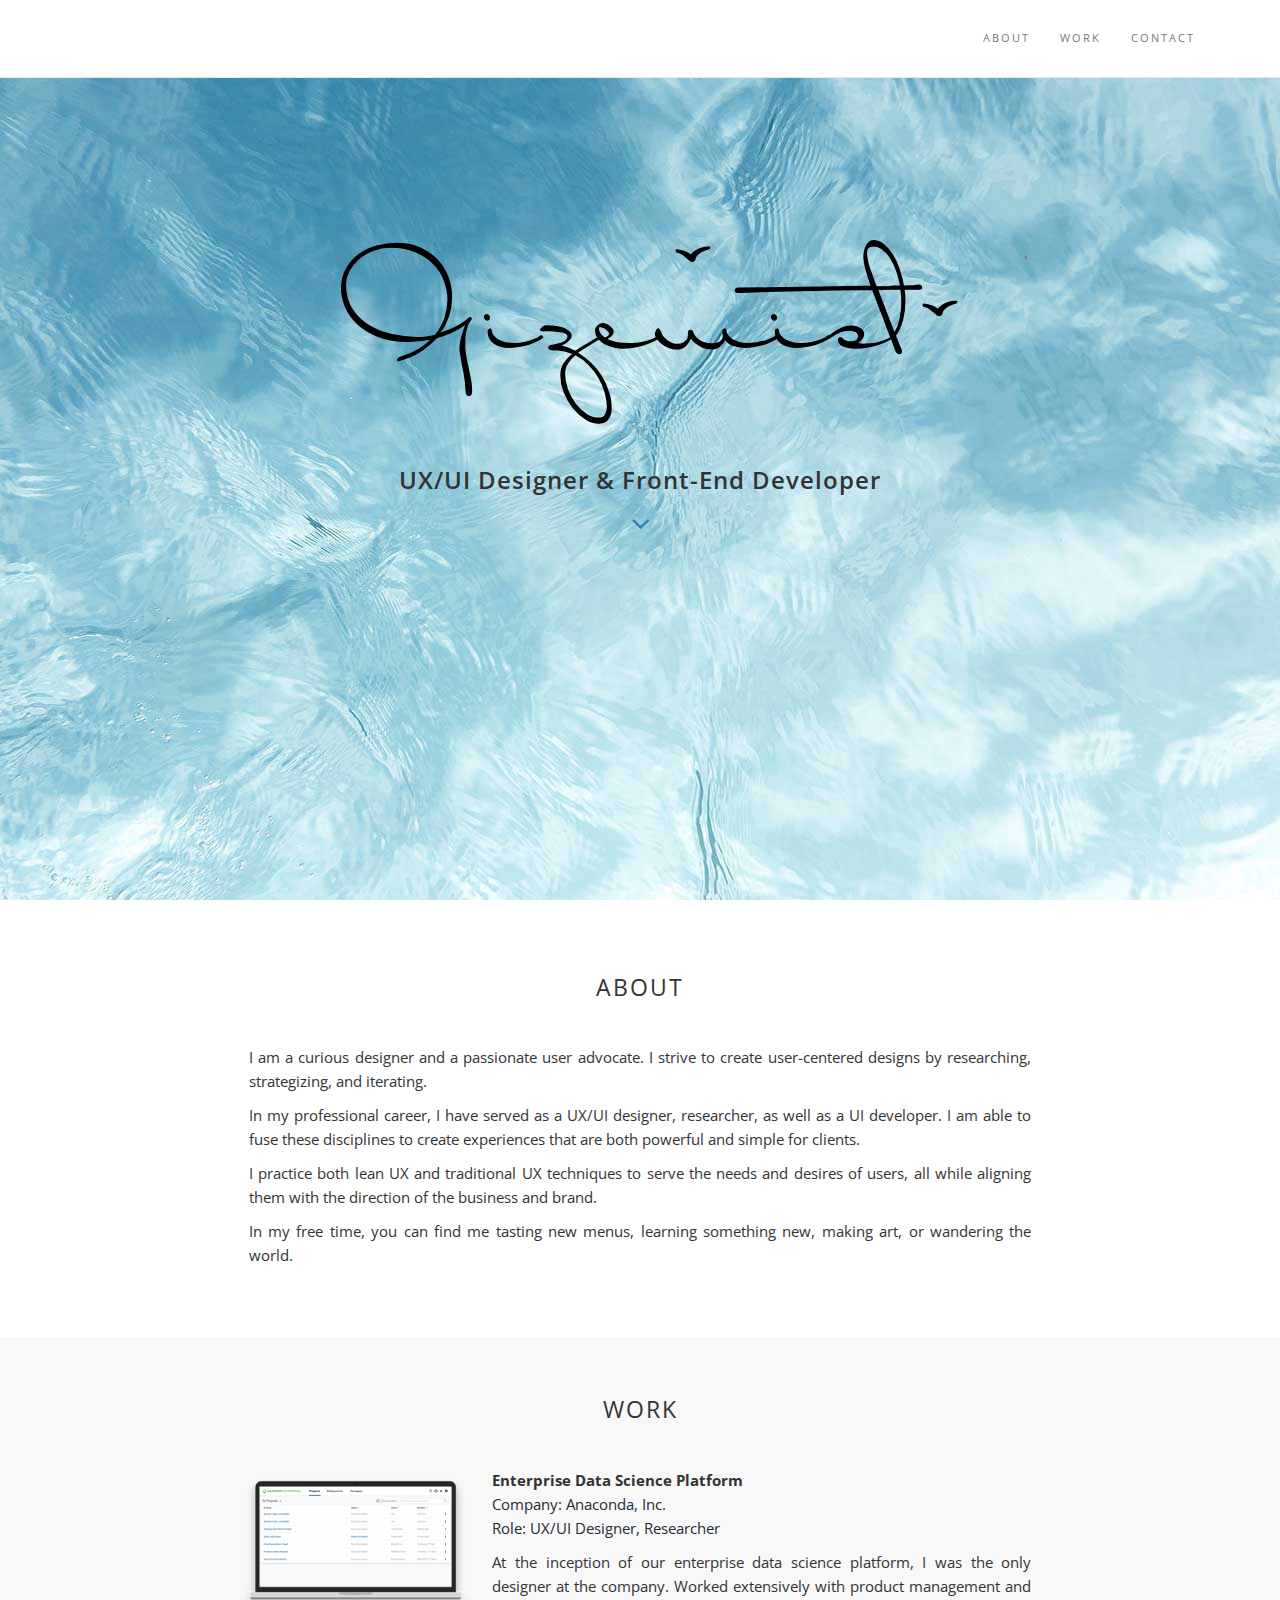
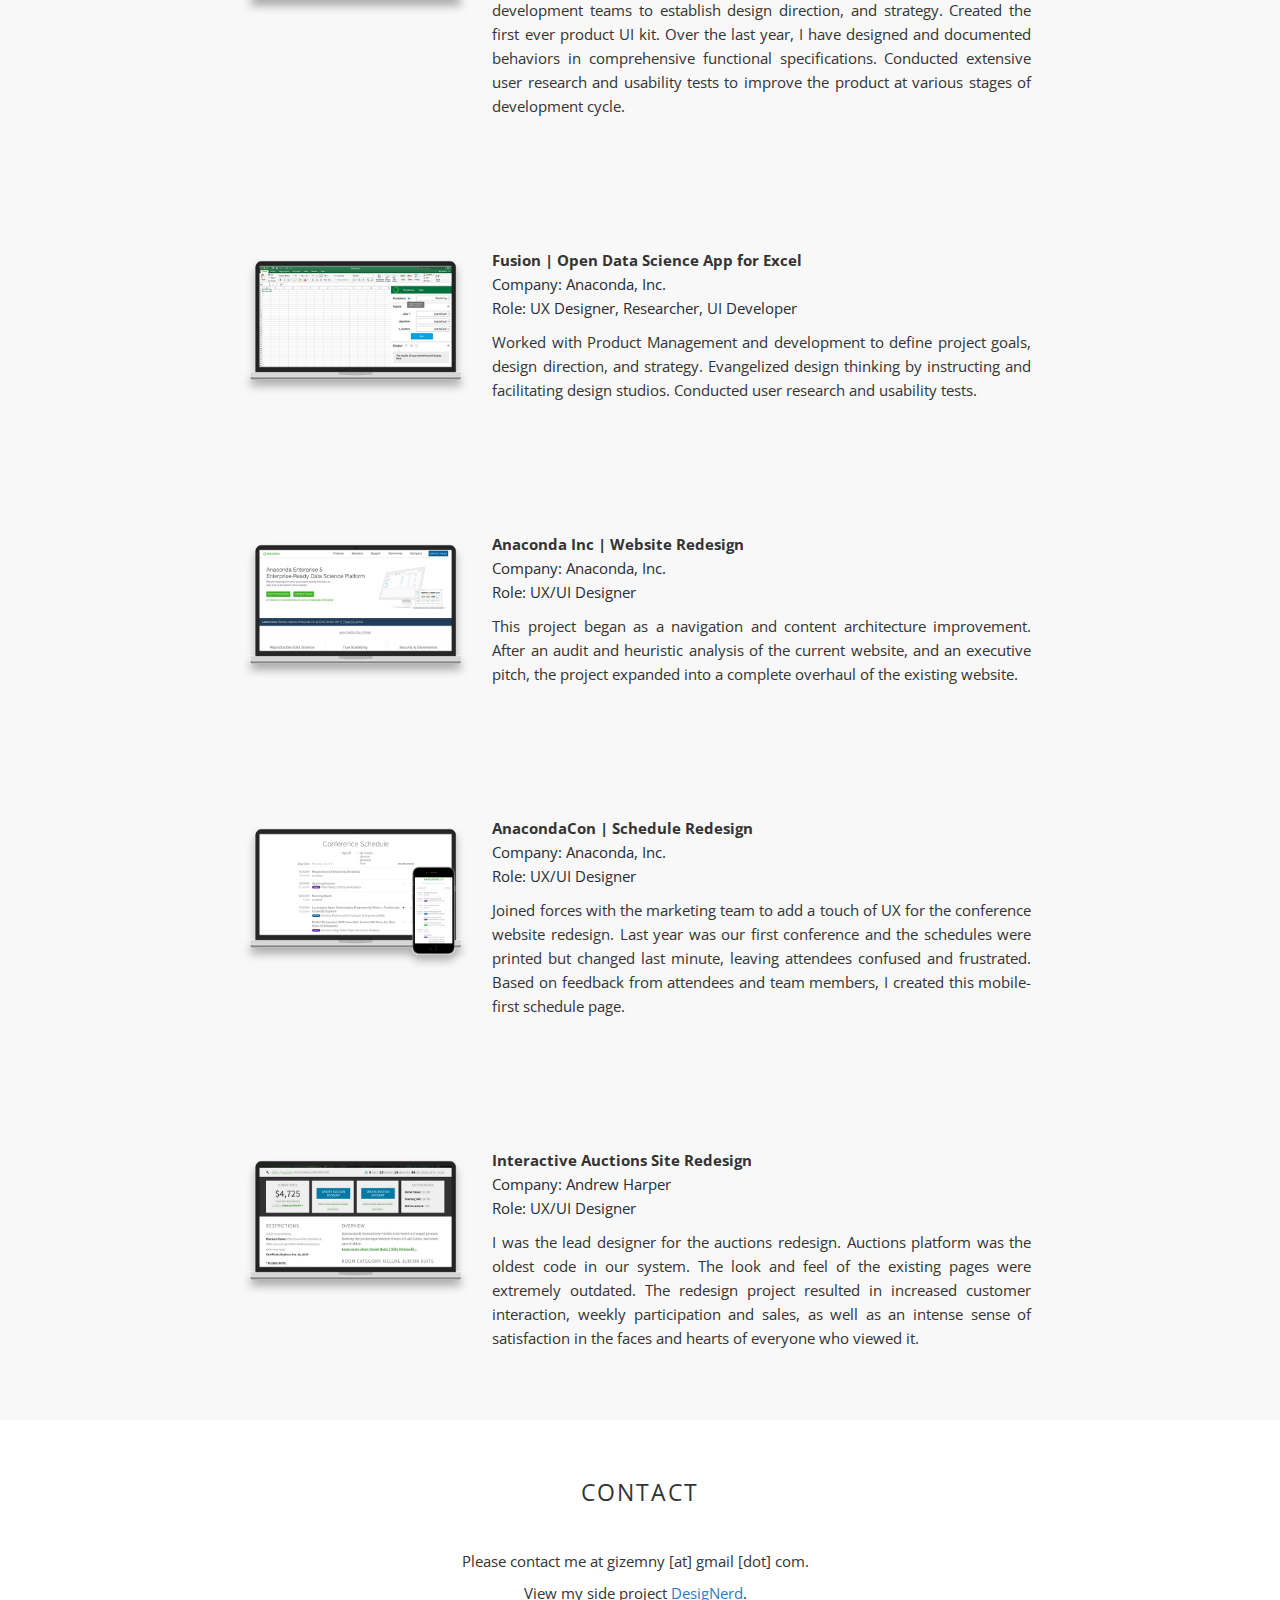
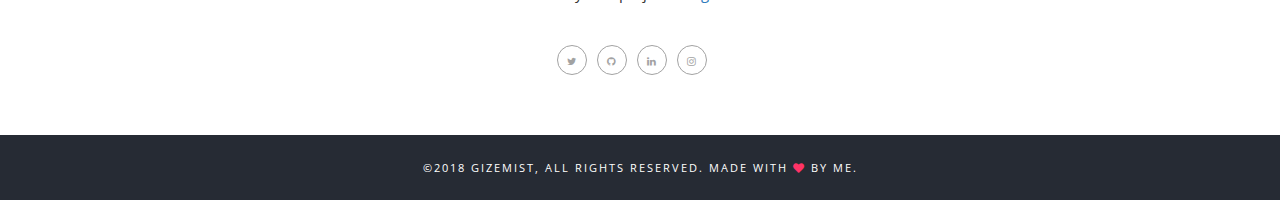
<file: index.html>
<!DOCTYPE html>
<html lang="en">
<head>
  <meta charset="utf-8">
  <meta http-equiv="X-UA-Compatible" content="IE=edge">
  <meta name="keywords" content="Gizem, Web Designer Austin, Developer Austin, Front End Developer Austin">
  <meta name="description" content="Gizem is a web designer and developer located in Austin">
  <meta name="robots" content="index, follow">
  <meta name="author" content="Gizem | Gizemist">
  <meta name="copyright" content="Gizem | Gizemist">
  <meta name="viewport" content="width=device-width, initial-scale=1">
  <meta property="og:title" name="title" content="Gizem | Web Designer & Developer in Austin">
  <meta property="og:url" content="http://www.gizemist.com">
  <meta property="og:description" name="description" content="Gizem is a web designer and full stack developer located in Austin">
  <meta property="og:image" content="http://www.gizemist.com/imgs/gizem-designer-fullstack-developer-banner.jpg">
  <meta property="og:image:type" content="image/jpeg">
  <meta name="geo.placename" content="Austin">
  <meta name="geo.region" content="Texas">
  <meta name="google" content="notranslate" />
  <meta name="google-site-verification" content="KP7Zfjj5ghJCiJG42x_kIU4NLtwEL27gHof6Wj8boCI" />

  <title>Gizem | Web Designer & Developer</title>

  <link href="css/bootstrap.css" rel="stylesheet">
  <link href="https://maxcdn.bootstrapcdn.com/font-awesome/4.5.0/css/font-awesome.min.css" rel="stylesheet">
  <link href="//fonts.googleapis.com/css?family=Open+Sans:300,400,600,900,300italic,400italic" rel="stylesheet" type="text/css">
  <link href="css/style.css" rel="stylesheet">
  <!-- <link href='https://fonts.googleapis.com/css?family=Raleway|Lato|Montserrat|PT+Serif' rel='stylesheet' type='text/css'> -->
  <link rel="shortcut icon" type="image/x-icon" href="favicon.ico" />
  <!-- HTML5 Shim and Respond.js IE8 support of HTML5 elements and media queries -->
  <!--[if lt IE 9]>
    <script src="https://oss.maxcdn.com/libs/html5shiv/3.7.0/html5shiv.js"></script>
    <script src="https://oss.maxcdn.com/libs/respond.js/1.4.2/respond.min.js"></script>
  <![endif]-->
</head>
<body id="page-top" data-spy="scroll" data-target=".navbar-fixed-top">
<!-- Navigation -->
<nav class="navbar navbar-default navbar-fixed-top" role="navigation">
  <div class="container">
      <div class="navbar-header page-scroll">
          <button type="button" class="navbar-toggle" data-toggle="collapse" data-target=".navbar-ex1-collapse">
              <span class="sr-only">Toggle navigation</span>
              <span class="icon-bar"></span>
              <span class="icon-bar"></span>
              <span class="icon-bar"></span>
          </button>
          <a class="navbar-brand page-scroll" href="#page-top"><img class="brand hidden" src="imgs/gizemist-logo.png" alt="Gizemist logo"></a>
      </div>

      <!--  nav links -->
      <div class="collapse navbar-collapse navbar-ex1-collapse">
          <ul class="nav navbar-nav navbar-right">

              <li class="hidden">
                  <a class="page-scroll" href="#page-top"></a>
              </li>
              <li>
                  <a class="page-scroll" href="#about">About</a>
              </li>
              <li>
                  <a class="page-scroll" href="#portfolio">Work</a>
              </li>
              <li>
                  <a class="page-scroll" href="#contact">Contact</a>
              </li>
          </ul>
      </div>
  </div>
</nav>
<!-- first section - Home -->
<svg height="0" xmlns="http://www.w3.org/2000/svg">
    <filter id="drop-shadow">
        <feGaussianBlur in="SourceAlpha" stdDeviation="4"/>
        <feOffset dx="0" dy="6" result="offsetblur"/>
        <feFlood flood-color="rgba(0,0,0,0.3)"/>
        <feComposite in2="offsetblur" operator="in"/>
        <feMerge>
            <feMergeNode/>
            <feMergeNode in="SourceGraphic"/>
        </feMerge>
    </filter>
</svg>
<div class="container jumbotron center mb0">
      <div class="home-overlay"></div>
      <div class="container pt40"> 
          <img class="logo img-responsive" src="imgs/gizemist-logo.svg">
          <h3>UX/UI Designer & Front-End Developer</h3>
          <div class="arrow-down">
            <a class="page-scroll center" href="#about">
            <i class="fa fa-angle-down"></i></a>
          </div>
      </div>
</div>


<section id="about">
<div class="container">
  <div class="row">
      <div class="col-md-10 col-md-offset-1 col-sm-12">
          <div class="about-top">
              <div class="heading-text text-center text-uppercase">
                  <h3>ABOUT</h3>
              </div>
              <div class="row">
                  <div class="col-md-offset-1 col-md-10 col-sm-10 col-sm-offset-1 col-xs-10  col-xs-offset-1">
                      <div class="description-text text-justify">
                        <p>I am a curious designer and a passionate user advocate. I strive to create user-centered designs by researching, strategizing, and iterating.</p>
                        <p>In my professional career, I have served as a UX/UI designer, researcher, as well as a UI developer. I am able to fuse these disciplines to create experiences that are both powerful and simple for clients.</p>
                        <p>I practice both lean UX and traditional UX techniques to serve the needs and desires of users, all while aligning them with the direction of the business and brand.</p>
                        <p>In my free time, you can find me tasting new menus, learning something new, making art, or wandering the world.</p>
                      </div>
                  </div>
              </div>
          </div>
      </div>
  </div>
</div>
</section>

<section id="portfolio">
<div class="container work">
  <div class="row">
      <div class="col-md-10 col-md-offset-1 col-sm-12">
          <div class="about-top">
              <div class="heading-text text-center text-uppercase">
                  <h3>Work</h3>
              </div>
              <div class="row mb120">
                  <div class="col-md-offset-1 col-md-3 col-md-offset-1 col-sm-4 col-xs-12">
                      <div class="description-text text-justify">
                        <img class="shadowed" src="imgs/home-thumbs/anaconda-enterprise.png" alt="Andrew Harper Luxury Travel">
                      </div>
                  </div>
                  <div class="col-md-7 col-sm-7 col-xs-12">
                      <div class="description-text text-justify">
                         <p><strong>Enterprise Data Science Platform</strong><br>
                         <span class="company-role">
                         Company: Anaconda, Inc.<br>
                         Role: UX/UI Designer, Researcher</span></p>
                         <p>At the inception of our enterprise data science platform, I was the only designer at the company. Worked extensively with product management and development teams to establish design direction, and strategy. Created the first ever product UI kit. Over the last year, I have designed and documented behaviors in comprehensive functional specifications. Conducted extensive user research and usability tests to improve the product at various stages of development cycle.</p>
                         <!-- <button type="button" href="#portfolioModal1" data-toggle="modal" class="pull-right btn btn-dark project-item portfolio-link mix category-1 category-2 category-3 category-4 col-sm-4 col-xs-12" data-myorder="1">View Project</button> -->

                      </div>
                  </div>
              </div>
              <div class="row mb120">
                  <div class="col-md-offset-1 col-md-3 col-md-offset-1 col-sm-4 col-xs-12">
                      <div class="description-text text-justify">
                        <img class="shadowed" src="imgs/home-thumbs/anaconda-fusion.png" alt="Andrew Harper Luxury Travel">
                      </div>
                  </div>
                  <div class="col-md-7 col-sm-7 col-xs-12">
                      <div class="description-text text-justify">
                         <p><strong>Fusion | Open Data Science App for Excel</strong><br>
                         <span class="company-role">
                         Company: Anaconda, Inc.<br>
                         Role: UX Designer, Researcher, UI Developer</span></p>
                         <p>Worked with Product Management and development to define project goals, design direction, and strategy. Evangelized design thinking by instructing and facilitating design studios. Conducted user research and  usability tests. </p>

                         <!-- <button type="button" href="#portfolioModal1" data-toggle="modal" class="pull-right btn btn-dark project-item portfolio-link mix category-1 category-2 category-3 category-4 col-sm-4 col-xs-12" data-myorder="1">View Project</button> -->

                      </div>
                  </div>
              </div>
              <div class="row mb120">
                  <div class="col-md-offset-1 col-md-3 col-md-offset-1 col-sm-4 col-xs-12">
                      <div class="description-text text-justify">
                        <img class="shadowed" src="imgs/home-thumbs/anaconda-inc-website.png" alt="Andrew Harper Luxury Travel">
                      </div>
                  </div>
                  <div class="col-md-7 col-sm-7 col-xs-12">
                      <div class="description-text text-justify">
                         <p><strong>Anaconda Inc | Website Redesign</strong><br>
                         <span class="company-role">
                         Company: Anaconda, Inc.<br>
                         Role: UX/UI Designer</span></p>
                         <p>This project began as a navigation and content architecture improvement. After an audit and heuristic analysis of the current website, and an executive pitch, the project expanded into a complete overhaul of the existing website. </p>
                         <!-- <p>Based on feedback of first drafts, reached out to sales team to get recommendations in order to create a more extensive customer profile. This is the final </p> -->
                         <!-- <button type="button" href="#portfolioModal1" data-toggle="modal" class="pull-right btn btn-dark project-item portfolio-link mix category-1 category-2 category-3 category-4 col-sm-4 col-xs-12" data-myorder="1">View Project</button> -->

                      </div>
                  </div>
              </div>
              <div class="row mb120">
                  <div class="col-md-offset-1 col-md-3 col-md-offset-1 col-sm-4 col-xs-12">
                      <div class="description-text text-justify">
                        <img class="shadowed" src="imgs/home-thumbs/anaconda-conference-schedule.png" alt="Andrew Harper Luxury Travel">
                      </div>
                  </div>
                  <div class="col-md-7 col-sm-7 col-xs-12">
                      <div class="description-text text-justify">
                         <p><strong>AnacondaCon | Schedule Redesign</strong><br>
                         <span class="company-role">
                         Company: Anaconda, Inc.<br>
                         Role: UX/UI Designer</span></p>
                         <p>Joined forces with the marketing team to add a touch of UX for the conference website redesign. Last year was our first conference and the schedules were printed but changed last minute, leaving attendees confused and frustrated. Based on feedback from attendees and team members, I created this mobile-first schedule page.</p>
                         <!-- <button type="button" href="#portfolioModal1" data-toggle="modal" class="pull-right btn btn-dark project-item portfolio-link mix category-1 category-2 category-3 category-4 col-sm-4 col-xs-12" data-myorder="1">View Project</button> -->
                      </div>
                  </div>
              </div>
              <div class="row">
                  <div class="col-md-offset-1 col-md-3 col-md-offset-1 col-sm-4 col-xs-12">
                      <div class="description-text text-justify">
                        <img class="shadowed" src="imgs/home-thumbs/andrew-harper-auctions.png" alt="Andrew Harper Luxury Travel">
                      </div>
                  </div>
                  <div class="col-md-7 col-sm-7 col-xs-12">
                      <div class="description-text text-justify">
                         <p><strong>Interactive Auctions Site Redesign</strong><br>
                         <span class="company-role">
                         Company: Andrew Harper<br>
                         Role: UX/UI Designer</span></p>
                         <p>I was the lead designer for the auctions redesign. Auctions platform was the oldest code in our system. The look and feel of the existing pages were extremely outdated. The redesign project resulted in increased customer interaction, weekly participation and sales, as well as an intense sense of satisfaction in the faces and hearts of everyone who viewed it.</p>
                         
                         <!-- <a href="/casestudy"><button type="button" class="pull-right btn btn-dark " >View Project</button></a> -->
                      </div>
                  </div>
              </div>
          </div>
      </div>
  </div>
</div>
</section>

<section id="contact">
  <div class="container">
    <div class="heading-text text-center text-uppercase">
        <h3>Contact</h3>
        
    </div>
    <div class="row">
      <div class="col-md-8 col-md-offset-2">
          <div class="contact-info text-center">
              <p>Please contact me at gizemny [at] gmail [dot] com.​</p>
              <p>View my side project <a href="" target="_blank">DesigNerd</a>.</p>
              <!-- <p class="border-p text-center text-uppercase">
                  <span>Before You Go</span>
              </p> -->
<!--               <div class="hotline">
                  <p class="pb20">If you have any questions or comments, want to work together or just want to say hi, please fill out the contact form!</p>
              </div> -->
              <div class="tm-social-icon center mt40 ">
                  <a href="https://twitter.com/gizemist"> <i class="fa fa-twitter"></i></a>
                  <!-- <a href="#"> <i class="fa fa-facebook"></i></a> -->
                  <a href="https://github.com/gizemny/"> <i class="fa fa-github"></i></a>
                  <a href=""> <i class="fa fa-linkedin"></i></a>
                  <!-- <a href="#"> <i class="fa fa-google-plus"></i></a> -->
                  <!-- <a href="#"> <i class="fa fa-youtube"></i></a> -->
                  <a href="#"> <i class="fa fa-instagram"></i></a>
              </div>
          </div>
      </div>
    </div>
  </div>
</section>

<footer class="footer text-center">
  <p>©2018 Gizemist, All Rights Reserved. Made with <i class="pink fa fa-heart faa-pulse faa-fast animated"></i> by me.
  </p>
</footer>


<script>
  (function(i,s,o,g,r,a,m){i['GoogleAnalyticsObject']=r;i[r]=i[r]||function(){
  (i[r].q=i[r].q||[]).push(arguments)},i[r].l=1*new Date();a=s.createElement(o),
  m=s.getElementsByTagName(o)[0];a.async=1;a.src=g;m.parentNode.insertBefore(a,m)
  })(window,document,'script','//www.google-analytics.com/analytics.js','ga');

  ga('create', 'UA-74836513-1', 'auto');
  ga('send', 'pageview');

</script>
<script src="js/jquery.js"></script>
<script src="js/bootstrap.min.js"></script>
<script src="js/jquery.easing.min.js"></script>
<script src="js/scrolling-nav.js"></script>
<script src="js/jquery.mixitup.min.js"></script>
<script type="text/javascript">
  $(function(){
    $('#Container').mixItUp();
  });
</script> 

</body>

</html>
</file>
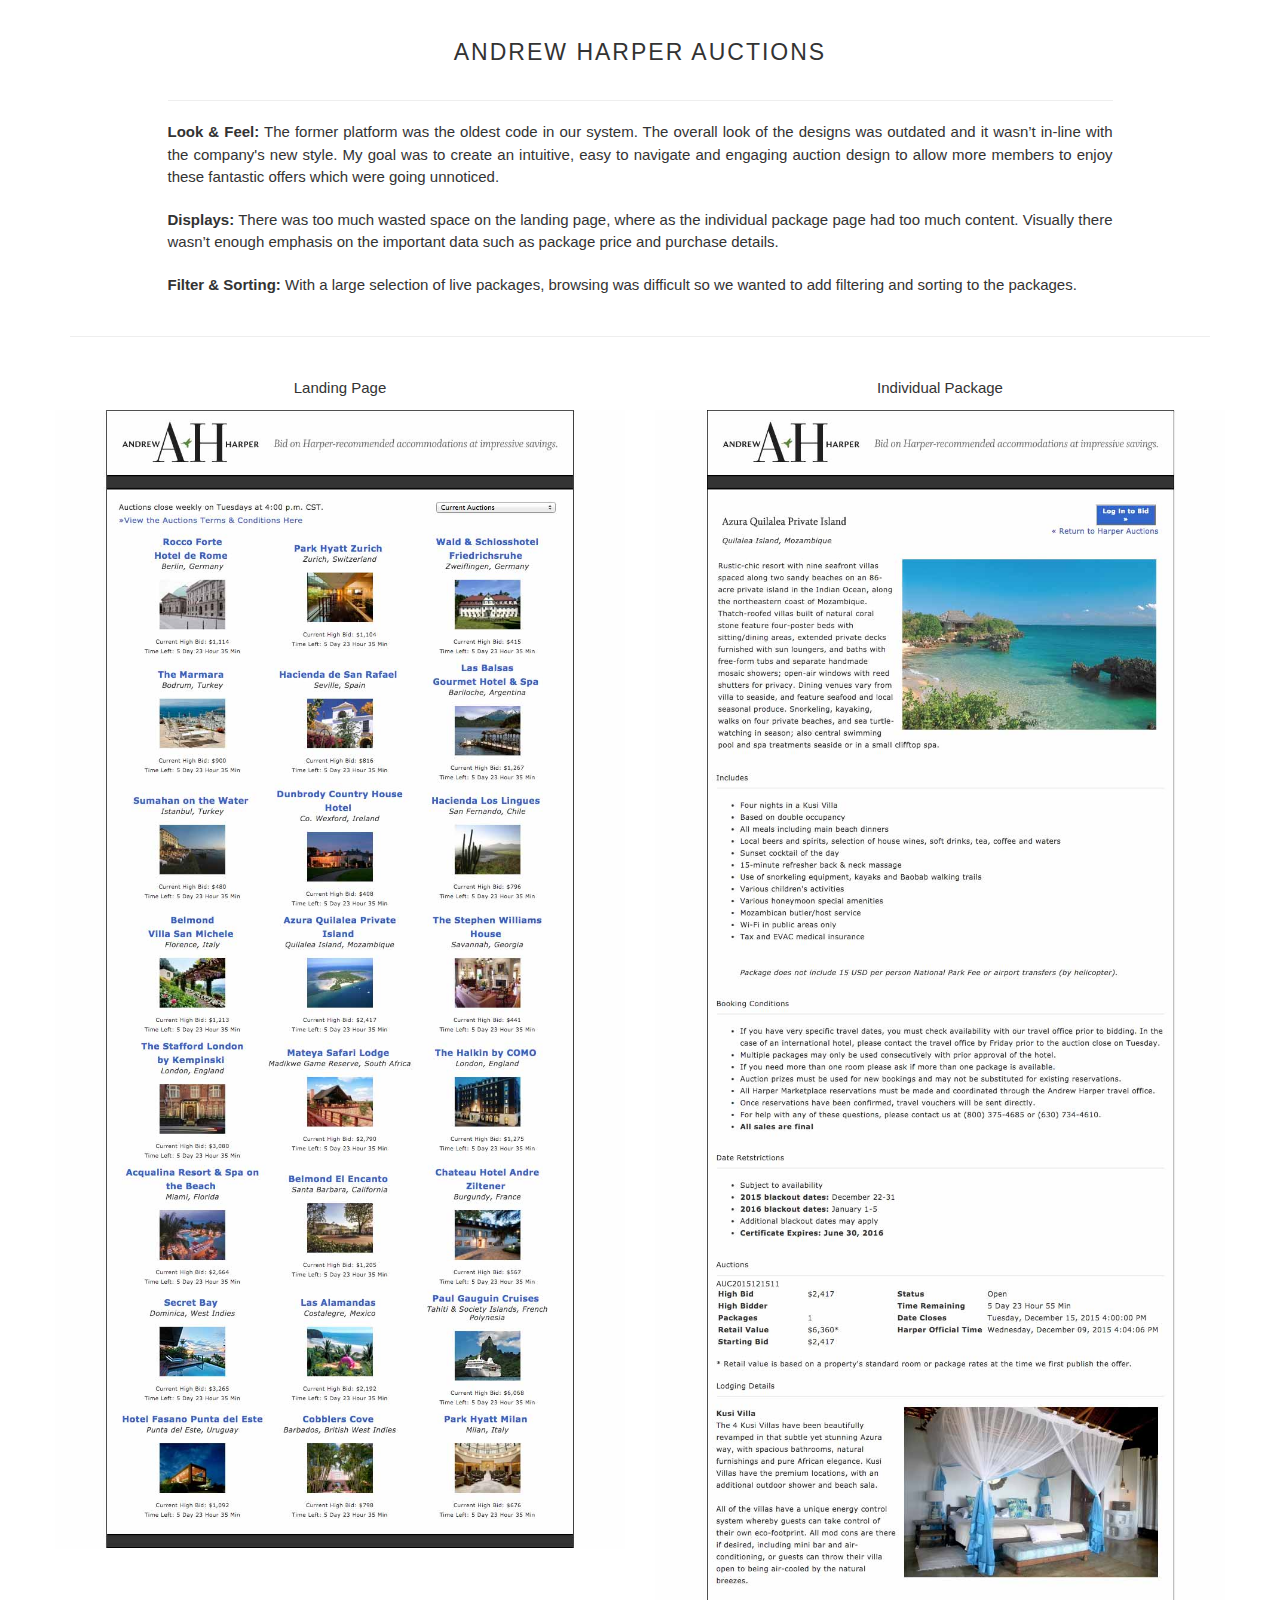
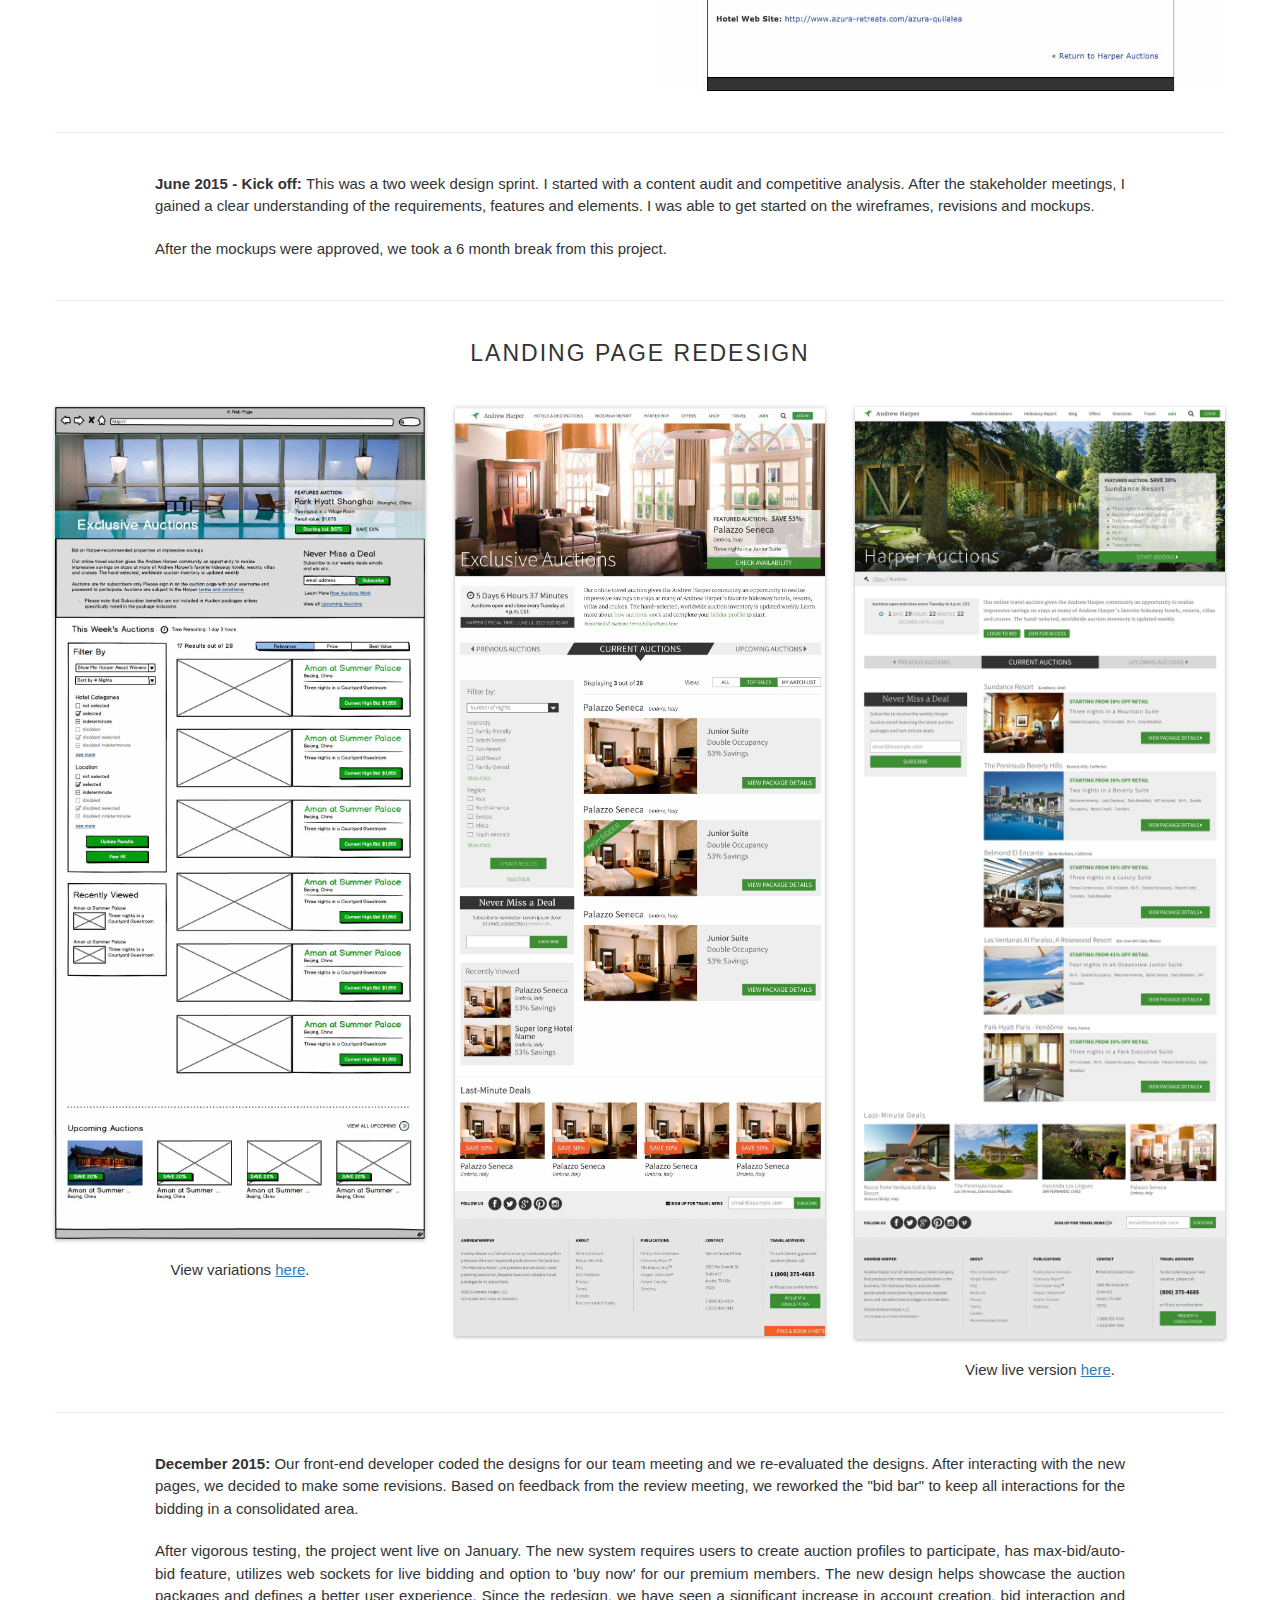
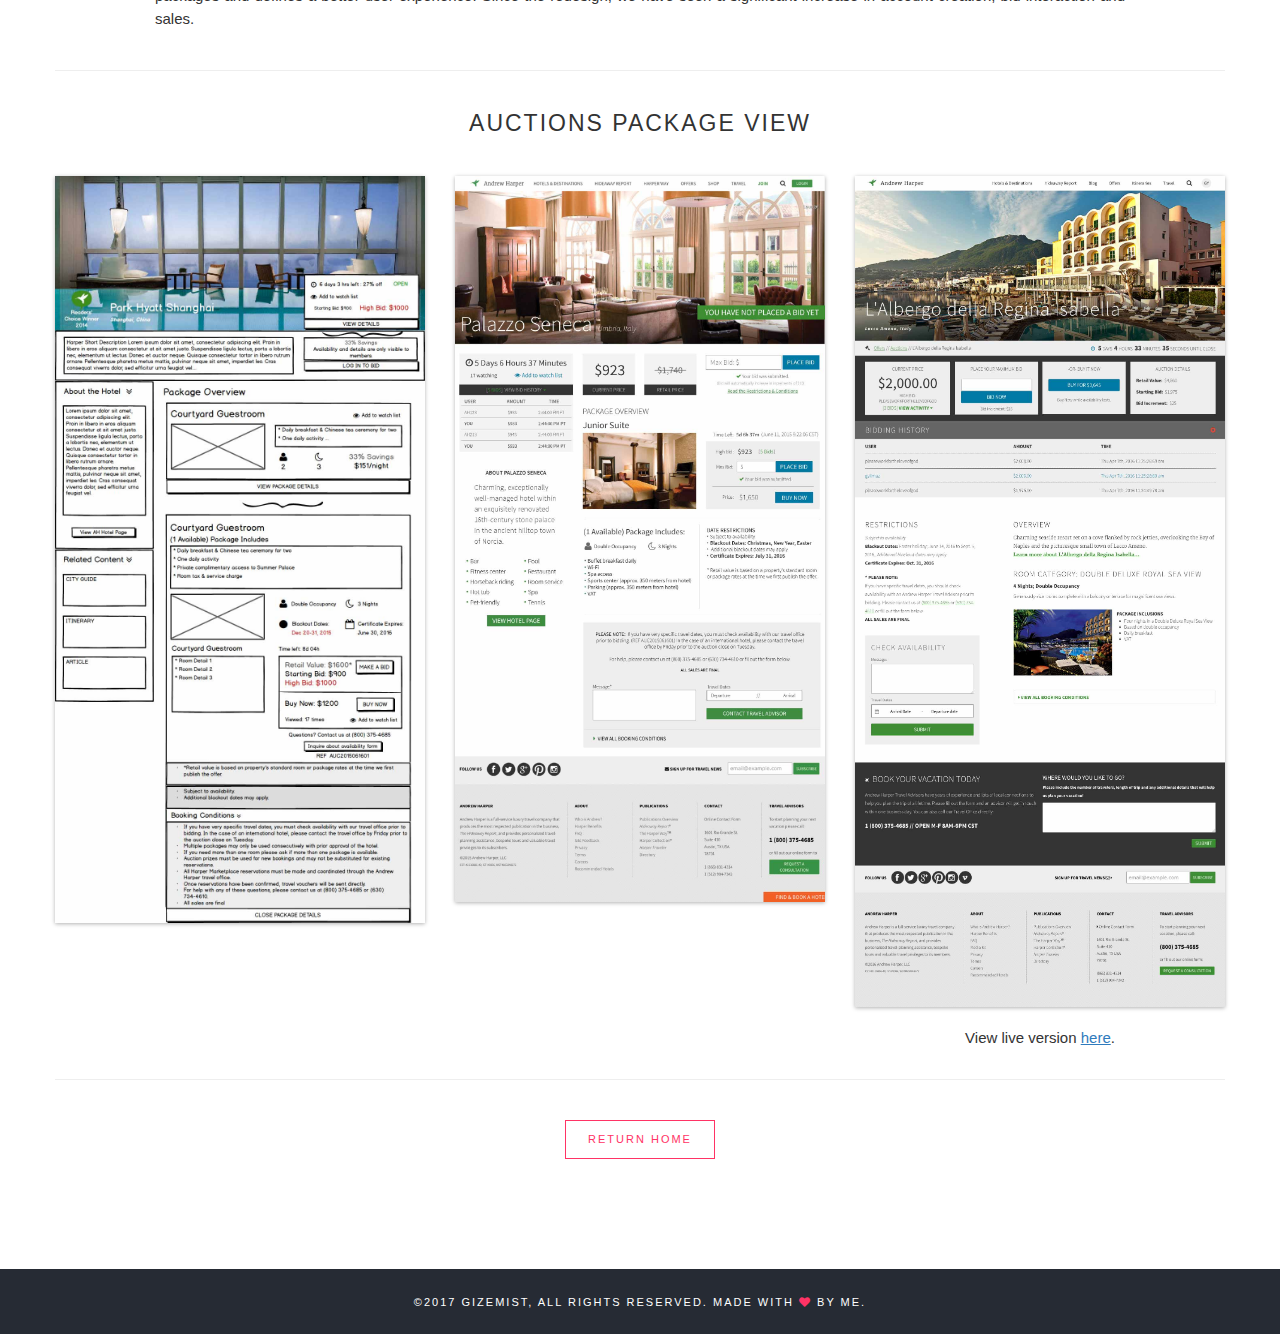
<file: casestudy.html>
<!DOCTYPE html>
<html lang="en">
<head>
  <meta charset="utf-8">
  <meta http-equiv="X-UA-Compatible" content="IE=edge">
  <meta name="viewport" content="width=device-width, initial-scale=1">
  <meta name="title" content="Web Design & Development in Austin">
  <meta name="description" content="Gizem is a web designer and developer located in Austin">
  <meta property="og:title" name="title" content="Web Design & Development in Austin">
  <meta property="og:description" name="description" content="Gizem is a web designer and developer located in Austin">

  <meta name="author" content="Gizem | Gizemist">

  <title>Auctions Case Study</title>
  <style type="text/css"> 
      .container a {
        text-decoration:underline;
      }
      .heading-text h3{
        padding-bottom: 0!important;
      }
  </style>
  <link href="css/bootstrap.css" rel="stylesheet">
  <link href="https://maxcdn.bootstrapcdn.com/font-awesome/4.5.0/css/font-awesome.min.css" rel="stylesheet">
  <link href="css/style.css" rel="stylesheet">
  <link href='https://fonts.googleapis.com/css?family=Raleway|Lato|Montserrat' rel='stylesheet' type='text/css'>
  <!-- HTML5 Shim and Respond.js IE8 support of HTML5 elements and media queries -->
  <!--[if lt IE 9]>
    <script src="https://oss.maxcdn.com/libs/html5shiv/3.7.0/html5shiv.js"></script>
    <script src="https://oss.maxcdn.com/libs/respond.js/1.4.2/respond.min.js"></script>
  <![endif]-->
</head>

<!-- Navigation -->
<div class="container mt40 text-center">
    <div class="row">
        <div class="heading-text text-uppercase">
            <h3>Andrew Harper Auctions</h3>
        </div>
        
          <div class="col-md-10 col-md-offset-1 text-justify">                
            <hr>
            <p class="mb20"><strong>Look & Feel:</strong> The former platform was the oldest code in our system. The overall look of the designs was outdated and it wasn’t in-line with the company's new style. My goal was to create an intuitive, easy to navigate and engaging auction design to allow more members to enjoy these fantastic offers which were going unnoticed.</p>

            <p class="mb20"><strong>Displays:</strong> There was too much wasted space on the landing page, where as the individual package page had too much content. Visually there wasn’t enough emphasis on the important data such as package price and purchase details.</p>

            <p class="mb20"><strong>Filter & Sorting:</strong> With a large selection of live packages, browsing was difficult so we wanted to add filtering and sorting to the packages.</p>
          </div>
          
          <div class="col-md-12 mb20"><hr></div>

          <div class="row mt40 mb40">
            <div class="col-md-6">
              <p>Landing Page</p>
              <img width="100%" src="imgs/case-study/auction-original-landing.jpg">
            </div>
            <span class="visible-xs visible-sm pt30"></span>
            <div class="col-md-6">
              <p>Individual Package</p>
              <img width="100%" src="imgs/case-study/auction-original-individual.jpg">
            </div>
          </div>
          <hr>
          <div class="row mt40 mb20">
            <div class="col-md-10 col-md-offset-1 text-justify"> 
              <p class="mb20"><strong>June 2015 - Kick off:</strong> This was a two week design sprint. I started with a content audit and competitive analysis. After the stakeholder meetings, I gained a clear understanding of the requirements, features and elements. I was able to get started on the wireframes, revisions and mockups.</p>

              <p class="mb20">After the mockups were approved, we took a 6 month break from this project.</p>
            </div>
          </div>
          <hr>
        <!-- Project Details Go Here -->
            <div class="heading-text text-center text-uppercase mt40">
              <h3>Landing Page Redesign</h3>
              <!-- <ul class="list-inline">
                  <li>Launch: Future Sprint</li>
              </ul> -->
            </div>
            <div class="row mt40 mb20">
              <div class="col-md-4">
                <img class="shadow" width="100%" src="imgs/case-study/auction-landing-wireframe-final.jpg">
                <p class="pt20">View variations <a href="http://www.andrewharper.com/auctions" data-toggle="modal" data-target="#myModal" alt="Andrew Harper Auctions">here</a>.</p>
              </div>
              <span class="visible-xs visible-sm pt30"></span>
              <div class="col-md-4">
                <img class="shadow" width="100%" src="imgs/case-study/auction-landing-mock.jpg">
              </div>
              <span class="visible-xs visible-sm pt30"></span>
              <div class="col-md-4">
                <img class="shadow" width="100%" src="imgs/case-study/auctions-landing.jpg">
                <p class="mt20">View live version <a href="http://www.andrewharper.com/auctions" target="_blank" alt="Andrew Harper Auctions">here</a>.</p>
              </div>
            </div>
            <hr>

            <div class="row mt40 mb20">
              <div class="col-md-10 col-md-offset-1 text-justify"> 
                <p class="mb20"><strong>December 2015:</strong> Our front-end developer coded the designs for our team meeting and we re-evaluated the designs. After interacting with the new pages, we decided to make some revisions. Based on feedback from the review meeting, we reworked the "bid bar" to keep all interactions for the bidding in a consolidated area.</p>

                <p class="mb20">After vigorous testing, the project went live on January. The new system requires users to create auction profiles to participate, has max-bid/auto-bid feature, utilizes web sockets for live bidding and option to 'buy now' for our premium members. The new design helps showcase the auction packages and defines a better user experience. Since the redesign, we have seen a significant increase in account creation, bid interaction and sales.</p>
              </div>
            </div>
            <hr>
            <!-- Project Details Go Here -->
            <div class="heading-text text-uppercase mt40">
                <h3>Auctions Package View</h3>
                <!-- <ul class="list-inline">
                    <li>Launch: November 2015</li>
                </ul> -->
            </div>
            <div class="row mt40 mb20">
              <div class="col-md-4">
                <img class="shadow" width="100%" src="imgs/case-study/auction-individual-wireframe.jpg">
              </div>
              <span class="visible-xs visible-sm pt30"></span>
              <div class="col-md-4">
                <img class="shadow" width="100%" src="imgs/case-study/auction-individual-mock.jpg">
              </div>
              <span class="visible-xs visible-sm pt30"></span>
              <div class="col-md-4">
                <img class="shadow" width="100%" src="imgs/case-study/auction-individual-bidding.jpg">
                <p class="mt20">View live version <a href="https://www.andrewharper.com/auctions/package/379/" target="_blank" alt="Andrew Harper Auctions">here</a>.</p>
              </div>
            </div>
            <hr>    
        </div>
        <a href="/"><button class="btn btn-lg btn-dark mt20 mb50" >Return Home</button></a>
    </div>
</div>

<!-- Modal -->
<div class="row mt40 mb20">
  <!-- Button trigger modal -->
  <!-- Modal -->
  <div class="modal fade" id="myModal" tabindex="-1" role="dialog" aria-labelledby="myModalLabel">
    <div class="modal-dialog" role="document">
      <div class="modal-content">
        <div class="modal-header">
          <button type="button" class="close" data-dismiss="modal" aria-label="Close"><span aria-hidden="true">&times;</span></button>
          <h4 class="modal-title" id="myModalLabel">Variations</h4>
        </div>
        <div class="modal-body mb30">
          <div class="col-md-12">
            <img class="shadow" width="100%" src="imgs/case-study/auction-landing-wireframe.jpg">
          </div>
        </div>

        <div class="modal-footer">
          <center> <button type="button" class="btn btn-dark mt20" data-dismiss="modal">Close</button></center>
        </div>
      </div>
    </div>
  </div>
  <!-- <div class="col-md-6 col-md-offset-3">                
    <img data-toggle="modal" data-target="#myModal" class="shadow" style="cursor:pointer;" src="imgs/case-study/auctions-variations.jpg">
  </div> -->
</div>
<!-- End Modal -->
<footer class="footer text-center">
<p>©2017 Gizemist, All Rights Reserved. Made with <i class="pink fa fa-heart faa-pulse animated"></i> by me.
</p>
</footer>

<script>
  (function(i,s,o,g,r,a,m){i['GoogleAnalyticsObject']=r;i[r]=i[r]||function(){
  (i[r].q=i[r].q||[]).push(arguments)},i[r].l=1*new Date();a=s.createElement(o),
  m=s.getElementsByTagName(o)[0];a.async=1;a.src=g;m.parentNode.insertBefore(a,m)
  })(window,document,'script','//www.google-analytics.com/analytics.js','ga');

  ga('create', 'UA-74836513-1', 'auto');
  ga('send', 'pageview');

</script>
<script src="js/jquery.js"></script>
<script src="js/bootstrap.min.js"></script>

</body>
</html>
</file>
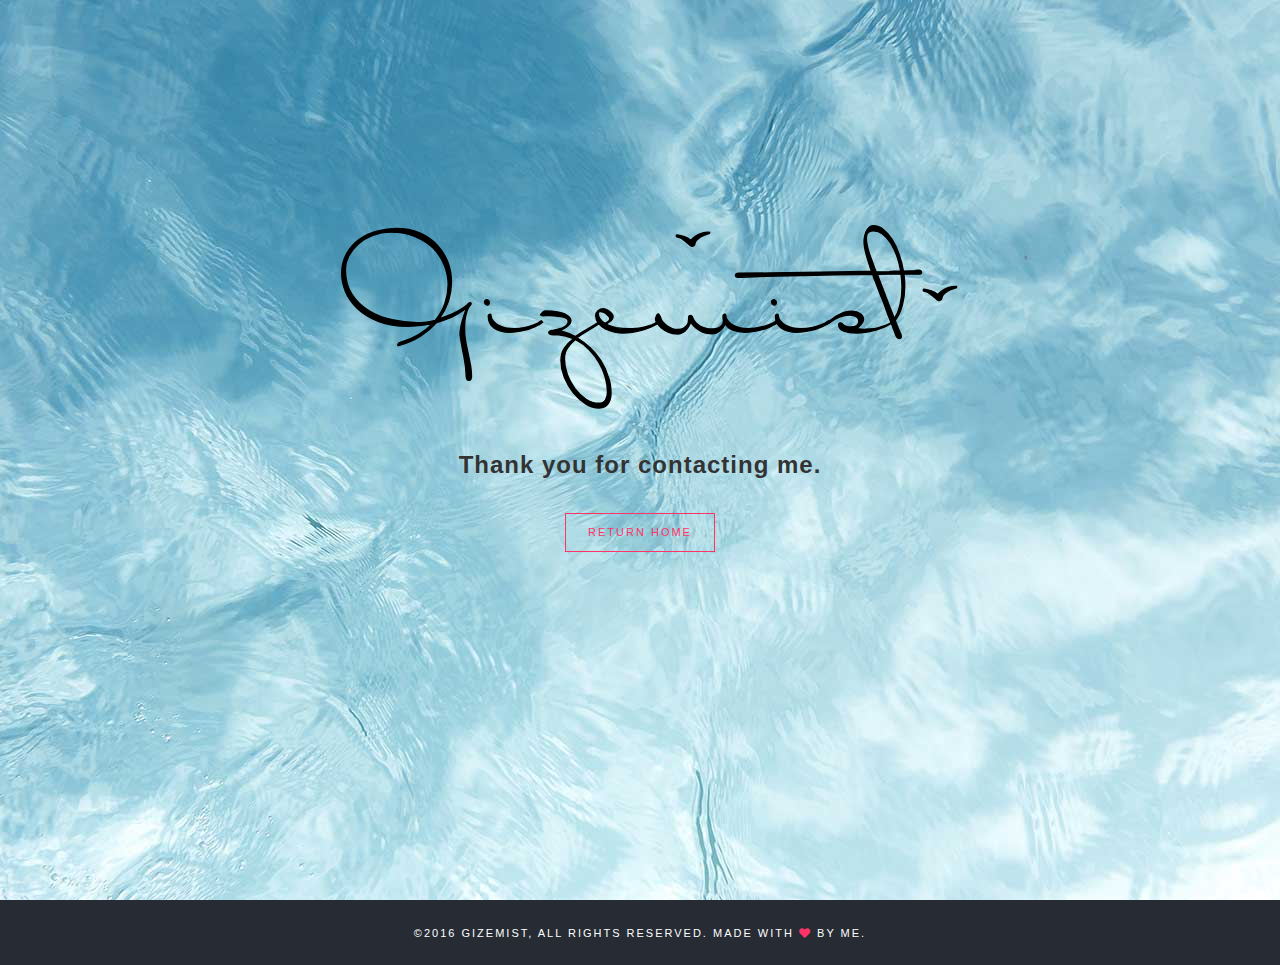
<file: contact.html>
<!DOCTYPE html>
<html lang="en">
<head>
  <meta charset="utf-8">
  <meta http-equiv="X-UA-Compatible" content="IE=edge">
  <meta name="viewport" content="width=device-width, initial-scale=1">
  <meta name="title" content="Web Design & Development in Austin">
  <meta name="description" content="Gizem is a web designer and developer located in Austin">
  <meta property="og:title" name="title" content="Web Design & Development in Austin">
  <meta property="og:description" name="description" content="Gizem is a web designer and developer located in Austin">

  <meta name="author" content="Gizem | Gizemist">

  <title>Web Design & Development</title>

  <link href="css/bootstrap.css" rel="stylesheet">
  <link href="https://maxcdn.bootstrapcdn.com/font-awesome/4.5.0/css/font-awesome.min.css" rel="stylesheet">
  <link href="css/style.css" rel="stylesheet">
  <link href='https://fonts.googleapis.com/css?family=Raleway|Lato|Montserrat' rel='stylesheet' type='text/css'>
  <!-- HTML5 Shim and Respond.js IE8 support of HTML5 elements and media queries -->
  <!--[if lt IE 9]>
    <script src="https://oss.maxcdn.com/libs/html5shiv/3.7.0/html5shiv.js"></script>
    <script src="https://oss.maxcdn.com/libs/respond.js/1.4.2/respond.min.js"></script>
  <![endif]-->
</head>

<!-- Navigation -->

<div class="jumbotron center mb0">
      <div class="contact-overlay"></div>
      <div class="container pt40 pb40"> 
          <img class="logo img-responsive" src="imgs/gizemist-logo.svg">
          <h3>Thank you for contacting me.</h3>
          <a role="button" class="btn btn-lg btn-dark mt20" href="/" >Return Home</a>
      </div>
</div>



<footer class="footer text-center">
<p>©2016 Gizemist, All Rights Reserved. Made with <i class="pink fa fa-heart faa-pulse animated"></i> by me.
</p>
</footer>

<script>
  (function(i,s,o,g,r,a,m){i['GoogleAnalyticsObject']=r;i[r]=i[r]||function(){
  (i[r].q=i[r].q||[]).push(arguments)},i[r].l=1*new Date();a=s.createElement(o),
  m=s.getElementsByTagName(o)[0];a.async=1;a.src=g;m.parentNode.insertBefore(a,m)
  })(window,document,'script','//www.google-analytics.com/analytics.js','ga');

  ga('create', 'UA-74836513-1', 'auto');
  ga('send', 'pageview');

</script>
<script src="js/jquery.js"></script>
<script src="js/bootstrap.min.js"></script>

</body>

</html>
</file>
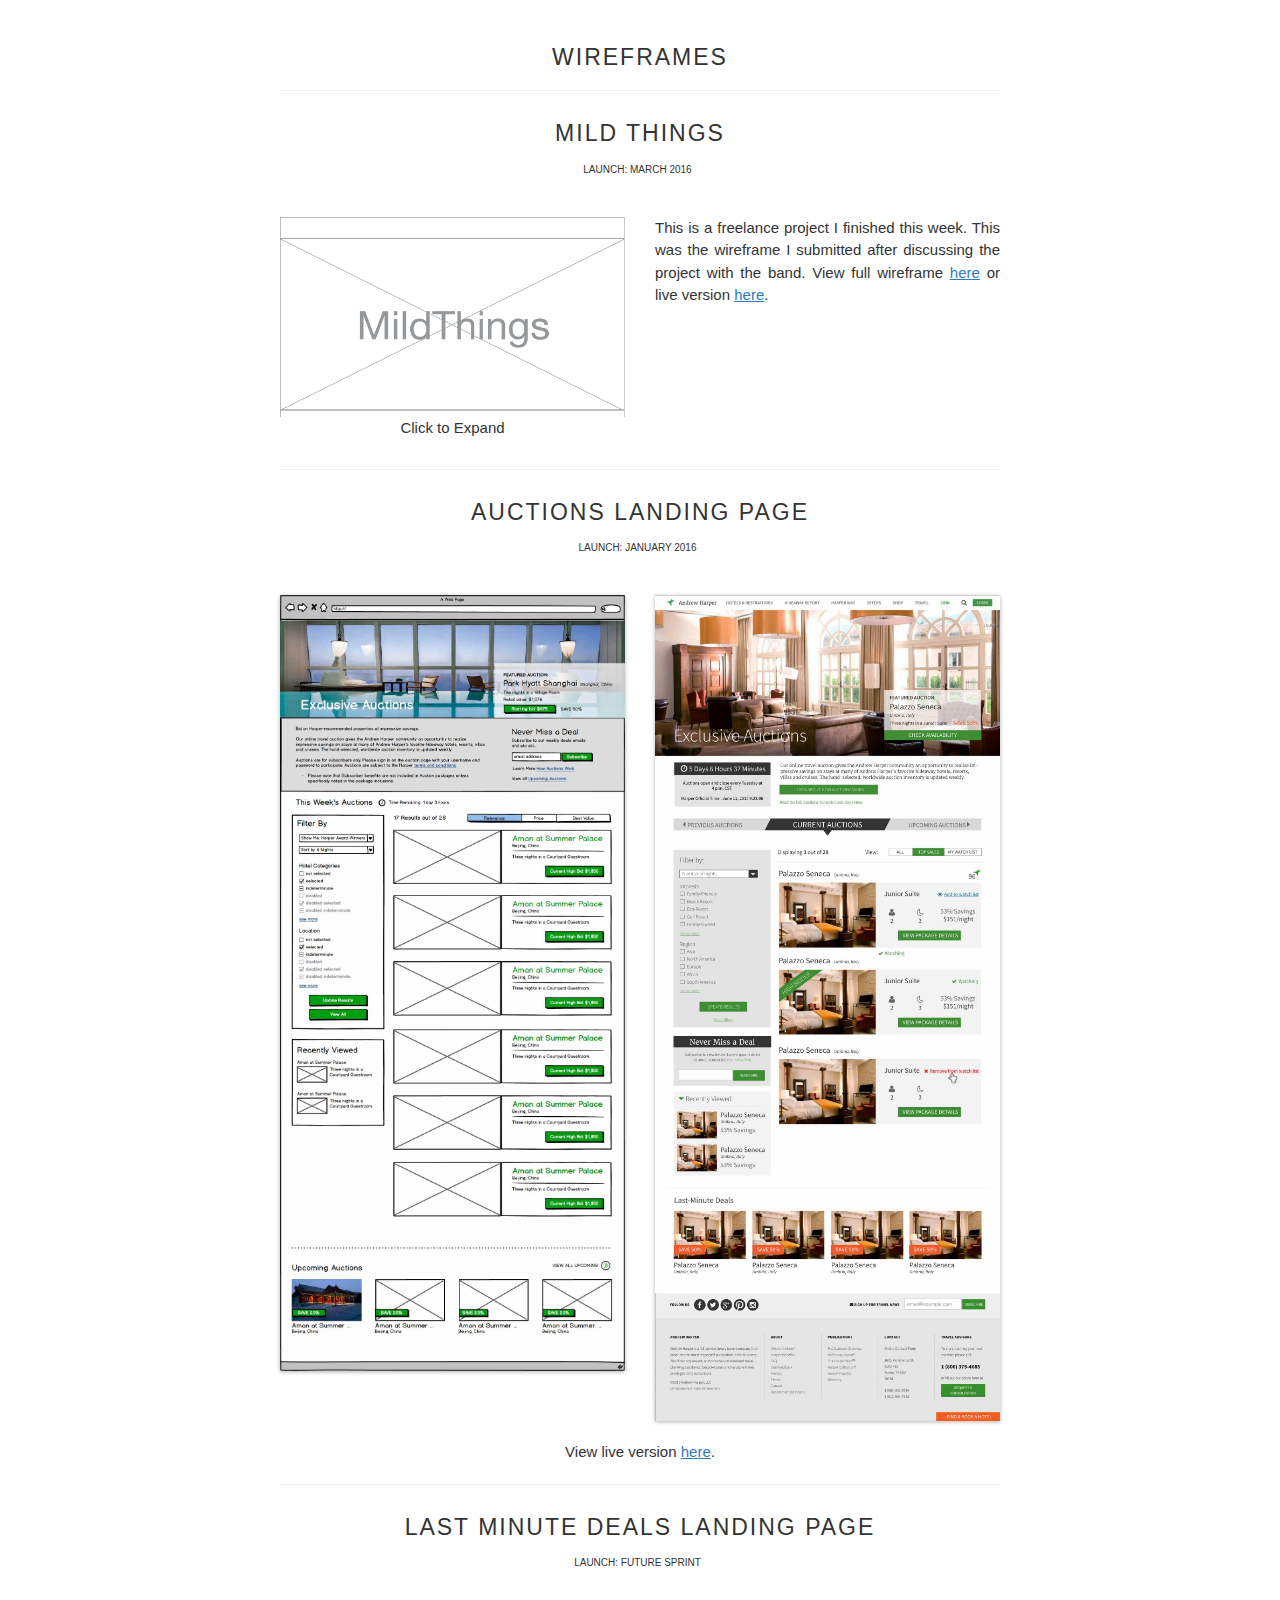
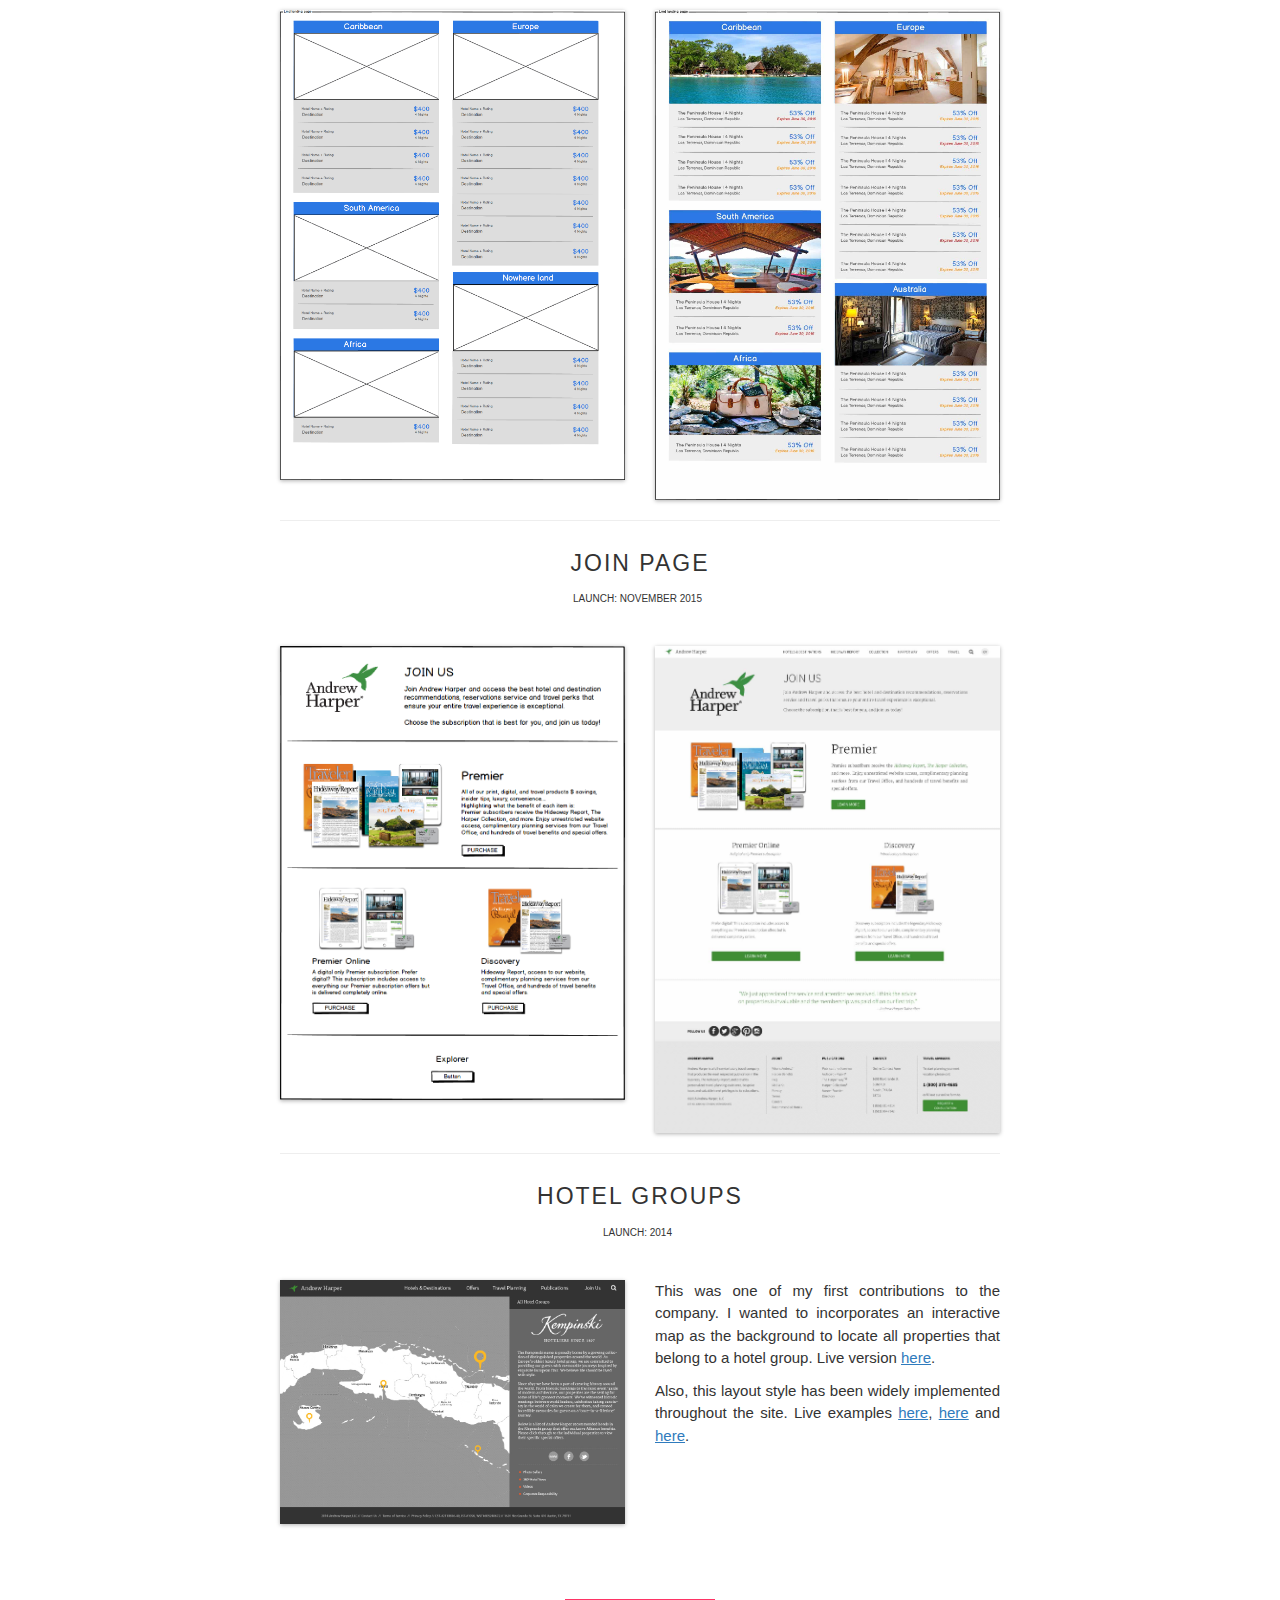
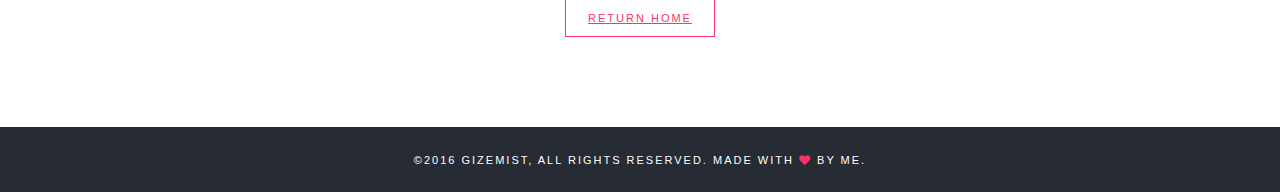
<file: wireframes.html>
<!DOCTYPE html>
<html lang="en">
<head>
  <meta charset="utf-8">
  <meta http-equiv="X-UA-Compatible" content="IE=edge">
  <meta name="viewport" content="width=device-width, initial-scale=1">
  <meta name="title" content="Web Design & Development in Austin">
  <meta name="description" content="Gizem is a web designer and developer located in Austin">
  <meta property="og:title" name="title" content="Web Design & Development in Austin">
  <meta property="og:description" name="description" content="Gizem is a web designer and developer located in Austin">

  <meta name="author" content="Gizem | Gizemist">

  <title>Web Design & Development</title>
  <style type="text/css"> 
      .container a {
        text-decoration:underline;
      }
      .heading-text h3{
        padding-bottom: 0!important;
      }
  </style>
  <link href="css/bootstrap.css" rel="stylesheet">
  <link href="https://maxcdn.bootstrapcdn.com/font-awesome/4.5.0/css/font-awesome.min.css" rel="stylesheet">
  <link href="css/style.css" rel="stylesheet">
  <link href='https://fonts.googleapis.com/css?family=Raleway|Lato|Montserrat' rel='stylesheet' type='text/css'>
  <!-- HTML5 Shim and Respond.js IE8 support of HTML5 elements and media queries -->
  <!--[if lt IE 9]>
    <script src="https://oss.maxcdn.com/libs/html5shiv/3.7.0/html5shiv.js"></script>
    <script src="https://oss.maxcdn.com/libs/respond.js/1.4.2/respond.min.js"></script>
  <![endif]-->
</head>

<!-- Navigation -->

<!-- Portfolio Modal 13 Apps -->

<div class="container text-center">
    <div class="row">
        <div class="col-lg-8 col-lg-offset-2 mb40">
            <div class="modal-body mt30 mb40">
            <div class="heading-text text-uppercase">
                <h3>WIREFRAMES</h3>
            </div>
            <hr>
            <!-- Project Details Go Here -->
            <div class="heading-text text-uppercase mt30">
                <h3>Mild Things</h3>
                <ul class="list-inline">
                    <li>Launch: March 2016</li>
                </ul>
            </div>
            <div class="row mt40 mb20">
            <!-- Button trigger modal -->
            <!-- Modal -->
            <div class="modal fade" id="myModal" tabindex="-1" role="dialog" aria-labelledby="myModalLabel">
              <div class="modal-dialog" role="document">
                <div class="modal-content">
                  <div class="modal-header">
                    <button type="button" class="close" data-dismiss="modal" aria-label="Close"><span aria-hidden="true">&times;</span></button>
                    <h4 class="modal-title" id="myModalLabel">Mild Things</h4>
                  </div>
                  <div class="modal-body mb30">
                    <div class="col-md-12">
                      <img class="shadow" width="100%" src="imgs/wireframes/mild-things-wireframe.png">
                    </div>
                  </div>
                  <div class="modal-footer">
                    <center> <button type="button" class="btn btn-dark" data-dismiss="modal">Close</button></center>
                  </div>
                </div>
              </div>
            </div>

              <div class="col-md-6">
                
                <div class="frame" style="height:200px; overflow: hidden;">
                  <img data-toggle="modal" data-target="#myModal" class="shadow" style="cursor:pointer;" src="imgs/wireframes/mild-things-wireframe.png">
                </div>
                <p data-toggle="modal" data-target="#myModal" style="cursor:pointer;">Click to Expand</p>
              </div>
              <div class="col-md-6 text-justify">                
                <p>This is a freelance project I finished this week. This was the wireframe I submitted after discussing the project with the band. View full wireframe <a data-toggle="modal" data-target="#myModal">here</a> or live version <a href="http://www.mildthingsmusic.com" target="_blank" alt="Mild Things Music">here</a>.</p>
              </div>
            </div>
            <hr>                
            <!-- Project Details Go Here -->
            <div class="heading-text text-uppercase mt30">
                    <h3>Auctions Landing Page</h3>
                    <ul class="list-inline">
                        <li>Launch: January 2016</li>
                    </ul>
                </div>
                
                <div class="row mt40 mb20">
                  <div class="col-md-6">
                    <img class="shadow" width="100%" src="imgs/wireframes/auction-landing-wf.jpg">
                  </div>
                  <span class="visible-xs pt30"></span>
                  <div class="col-md-6">
                    <img class="shadow" width="100%" src="imgs/wireframes/auction-mock.jpg">
                  </div>    
                </div>
                <p>View live version <a href="http://www.andrewharper.com/auctions" target="_blank" alt="Andrew Harper Auctions">here</a>.</p>
                <hr>
            <!-- Project Details Go Here -->
              <div class="heading-text text-center text-uppercase mt30">
                  <h3>Last Minute Deals Landing Page</h3>
                  <ul class="list-inline">
                      <li>Launch: Future Sprint</li>
                  </ul>
                </div>
                
                <div class="row mt40 mb20">
                  <div class="col-md-6">
                    <img class="shadow" width="100%" src="imgs/wireframes/deals-landing-wf1.png">
                  </div>
                  <span class="visible-xs pt30"></span>
                  <div class="col-md-6">
                    <img class="shadow" width="100%" src="imgs/wireframes/deals-landing-wf2.jpg">
                  </div>
                </div>
                <hr>
                <!-- Project Details Go Here -->
                <div class="heading-text text-uppercase mt30">
                    <h3>Join Page</h3>
                    <ul class="list-inline">
                        <li>Launch: November 2015</li>
                    </ul>
                </div>
                
                <div class="row mt40 mb20">
                  <div class="col-md-6">
                    <img class="shadow" width="100%" src="imgs/wireframes/join-wireframe.png">
                  </div>
                  <span class="visible-xs pt30"></span>
                  <div class="col-md-6">
                    <img class="shadow" width="100%" src="imgs/wireframes/join-mockup.jpg">
                  </div>
                </div>  
                <hr>    
              <!-- Project Details Go Here -->
              <div class="heading-text text-uppercase mt30">
                  <h3>Hotel Groups</h3>
                  <ul class="list-inline">
                      <li>Launch: 2014</li>
                  </ul>
              </div>              
              <div class="row mt40">
                  <div class="col-md-6">
                    <img class="shadow" width="100%" src="imgs/wireframes/hotel-group-wireframe.jpg">
                  </div>
                  <div class="col-md-6 text-justify">
                    <p>This was one of my first contributions to the company. I wanted to incorporates an interactive map as the background to locate all properties that belong to a hotel group. Live version <a href="https://www.andrewharper.com/hotel-groups/st-regis-hotels-resorts/">here</a>.</p>
                    <p>Also, this layout style has been widely implemented throughout the site. Live examples <a href="https://www.andrewharper.com/guide-to-paris/">here</a>, <a href="https://www.andrewharper.com/sweepstakes/grand-awards/">here</a> and <a href="https://www.andrewharper.com/hotels/gidleigh-park/slideshow/#0">here</a>.</p>
                  </div>
              </div>
            </div>
            <a role="button" class="btn btn-lg btn-dark mt20 mb50" href="/" >Return Home</a>

        </div>
    </div>
</div>


<footer class="footer text-center">
<p>©2016 Gizemist, All Rights Reserved. Made with <i class="pink fa fa-heart faa-pulse animated"></i> by me.
</p>
</footer>

<script>
  (function(i,s,o,g,r,a,m){i['GoogleAnalyticsObject']=r;i[r]=i[r]||function(){
  (i[r].q=i[r].q||[]).push(arguments)},i[r].l=1*new Date();a=s.createElement(o),
  m=s.getElementsByTagName(o)[0];a.async=1;a.src=g;m.parentNode.insertBefore(a,m)
  })(window,document,'script','//www.google-analytics.com/analytics.js','ga');

  ga('create', 'UA-74836513-1', 'auto');
  ga('send', 'pageview');

</script>
<script src="js/jquery.js"></script>
<script src="js/bootstrap.min.js"></script>

</body>

</html>
</file>
<file: css/style.css>
/* Base
-------------------------------------------------- */
html,
body {
    height: 100%
}

body {
    /*font-family: 'Lato', sans-serif;*/
    font-weight: 400;
    font-size: 100%;
    line-height: 1.5em;
    font-family: "Open Sans", "open-sans", sans-serif;
    -webkit-font-smoothing: antialiased;
    color: #333;
}

p {
    font-size: 15px;
    line-height: 1.5;
}

img {
    max-width: 100%;
    height: auto;
}

h3,
h2,
h3,
h4,
h5,
h6 {
    margin: 0 0 15px;
    font-weight: 600;
    letter-spacing: 1px;
}

a {
    /*display: inline-block;*/
    text-decoration: none;
    color: #2f7bbd;
}

a:focus, a:hover {
    outline: 0 solid;
    color: #f36;
    -moz-transition: 0.3s;
    -o-transition: 0.3s;
    -webkit-transition: 0.3s;
    transition: 0.3s;
    text-decoration: none;
}

section {
    padding: 60px 0;
}

.company-role {
  color: #262b34;
}

.dropcap {
    float: left;
    font-family: "brandon-grotesque", sans-serif;
    font-size: 119.2px;
    line-height: 90px;
    font-weight: 400;
    color: #fc3768;
    padding-right: 10px;
    margin-top: 10px;
    margin-bottom: -1px;
}

.strong {
  font-weight: 600;
}

.uppercase {
  text-transform: uppercase;
}
.center {
  text-align: center;
}

.navbar-default {
    background-color: #fff;
    border-color: #e7e7e7;
}

.navbar-nav > li > a {
    padding: 7px 0 ;
    line-height: 12px;
    text-transform: uppercase;
    color: #333;
    letter-spacing: 2px;
    font-size: 11px;
    border-bottom: 1px solid transparent;
    transition: all .4s;
}

.navbar-brand > img {
    display: block;
    max-width:150px; 
    margin-top: -18px; 
}

.nav > li {
    padding: 15px 15px;
}

.is-sticky .navi {
    background: rgba(230, 241, 247, 1);
    z-index: 999;
}

.navbar-nav > li.active a {
    border-bottom: 1px solid #ff3365;
    background-color: none;
}

.nav > li > a:focus, .nav > li > a:hover {
    background: none;
}

.navbar-toggle .icon-bar {
    background: #272b2f;
}

.navbar-toggle {
    background-color: transparent;
    border: 0;
}

/* Home 
-------------------------------------------------- */

.table {
    display: table-cell;
    vertical-align: middle;
    z-index: 10;
}

/* vertical-centered text */
.text-vcenter {
    display: table-cell;
    text-align: center;
    vertical-align: middle;
}

.text-vcenter h1 {
    font-size: 4.5em;
    font-weight: 700;
    margin: 0;
    padding: 0;
}

/* additional sections */

.jumbotron {
  /*background-color: #262b34; */
  background:url(/imgs/gizem-designer-fullstack-developer-banner.jpg) no-repeat center center fixed; 
  height: 100%;
  width: 100%;
}

/*.jumbotron h3{
  color:#fff;
}
.jumbotron h5{
  color:#fff;
}*/

.logo.img-responsive {
  margin: 100px auto 0 auto;
  width:60%;
  z-index: 10;
}

.fa-angle-down{
  /*color: #fff;*/
  font-size: 3rem;
}

.arrow-down {
  -webkit-animation: bounce-fade 1.2s infinite; /* Safari 4+ */
  -moz-animation:    bounce-fade 1.2s infinite; /* Fx 5+ */
  -o-animation:      bounce-fade 1.2s infinite; /* Opera 12+ */
   animation:        bounce-fade 1.2s infinite; /* IE 10+ */
 }
 @-webkit-keyframes bounce-fade {
    0%   { opacity: 0; bottom: 70px; }
    100% { opacity: 1; bottom: 35px; }
}
@-moz-keyframes bounce-fade {
    0%   { opacity: 0; bottom: 70px; }
    100% { opacity: 1; bottom: 35px; }
}
@-o-keyframes bounce-fade {
    0%   { opacity: 0; bottom:70px; }
    100% { opacity: 1; bottom: 35px; }
}
@keyframes bounce-fade {
    0%   { opacity: 0; bottom: 70px; }
    100% { opacity: 1; bottom: 35px; }
}


/* Sections
-------------------------------------------------- */

.heading-text h3 {
    font-size: 23px;
    font-weight: normal;
    letter-spacing: 2px;
    padding-bottom: 30px;
}

.heading-text p {
    padding-bottom: 25px;
    letter-spacing: 2px;
    font-size: 11px;
}

.intro-section {
    height: auto;
    padding: 60px 0 60px 0;
    text-align: center;
    background: #eee;
}

.glyphicon-menu-down {
  font-size: 2.4em;
}

.about-section {
    height: auto;
    padding: 60px 0 100px 0;
    text-align: center;
    background: #fff;
}

.project-section {
    height: auto;
    padding: 60px 0 100px 0;
    text-align: center;
    background: #eee;
}

.services-section {
    height: auto;
    padding: 60px 0 100px 0;
    text-align: center;
    background: #fff;
}

.contact-section {
    height: auto;
    padding: 60px 0 100px 0;
    text-align: center;
    background: #eee;
}

/*about area css*/

.description-text p {
    line-height: 24px;
}

.description-text a {
    -moz-transition: 0.3s;
    -o-transition: 0.3s;
    -webkit-transition: 0.3s;
    transition: 0.3s;
    color: #333;
    text-decoration: none
}

.about-bottom > h4 {
    font-size: 16px;
    font-weight: normal;
    padding-bottom: 25px;
}


/*Services 
-------------------------------------------------- */
#service {
    background-color: #F5FCFC;
    color: #272b2f;
}

.single-service i {
    font-size: 35px;
    padding-bottom: 15px;
    color: #A2A2A2;
}

.single-service h3 {
    font-size: 16px;
}

.single-service p {
    font-size: 13px;
    line-height: 24px;
    letter-spacing: 0.5px;
}

/* mixitup!
-------------------------------------------------- */

#Container .mix {
  display: none;
}

.filter {
    display: inline-block;
    padding: 0 10px 20px;
}

.sortable {
    padding: 40px 2% 60px 2%;
    text-align: justify;
    overflow: hidden;
}

.project-name {
    padding-bottom: 55px;
    color: #272b2f;
    overflow: hidden;
}

.project-name a {
    margin: 0 20px;
    font-size: 11px;
    letter-spacing: 2px;
    border-bottom: 1px solid transparent;
    transition: all 0.5s;
    text-decoration: none;
}

.project-name a.active, .project-name a:hover {
    border-bottom: 1px solid #333;
}

.img-overlay {
    background: rgba(85, 85, 85, 0.5);
    position: absolute;
    top: 10px;
    left: 10px;
    right: 10px;
    bottom: 10px;
    opacity: 0;
    transition: 500ms;
    display: flex;
    justify-content: center;
    flex-direction: column;
    text-align: center;
    letter-spacing: 2px;
    color: #fff;
    cursor: pointer;
}

.img-overlay h5 {
    padding-top: 50%;
    color: #fff;
    font-size: 14px;
    text-transform: uppercase;
}

.project-item:hover .img-overlay {
    opacity: 1;
}

.project-item {
    padding: 10px;
    float: left;
    position: relative;
    overflow: hidden;
}

.inline { 
  display:block;
}
.inline li {
  display:inline-block;
  padding:0 10px;
}

/* Portfolio
-------------------------------------------------- */
#portfolio {
  background: #f8f8f8;
}
.project-name {
    padding-bottom: 55px;
    color: #272b2f;
    overflow: hidden;
}
.project-name a {
    margin: 0 20px;
    font-size: 11px;
    letter-spacing: 2px;
    border-bottom: 1px solid transparent;
    transition: all 0.5s;
    text-decoration: none;
}
.project-name a.active, .project-name a:hover {
    border-bottom: 1px solid #333;
}
.project-item {
    position: relative;
    overflow: hidden;
}
.portfolio-modal .modal-content {
  border-radius: 0;
  background-clip: border-box;
  -webkit-box-shadow: none;
  box-shadow: none;
  border: none;
  min-height: 100%;
  padding: 100px 0;
  /*text-align: center;*/
}
.portfolio-modal .modal-content h2 {
  font-size: 3em;
}

.portfolio-modal .modal-content a {
  color: green;
}
.portfolio-modal .modal-content p.item-intro {
  margin: 20px 0 30px;
  font-style: italic;
  font-size: 16px;
}
.portfolio-modal .modal-content ul.list-inline {
  margin-bottom: 30px;
  margin-top: 0;
}
.portfolio-modal .modal-content img {
  margin-bottom: 30px;
}
.portfolio-modal .close-modal {
  position: absolute;
  width: 45px;
  height: 45px;
  background-color: transparent;
  top: 25px;
  right: 25px;
  cursor: pointer;
}
.portfolio-modal .close-modal:hover {
  opacity: 0.3;
}
.portfolio-modal .close-modal .lr {
  height: 45px;
  width: 1px;
  margin-left: 35px;
  background-color: #222222;
  transform: rotate(45deg);
  -ms-transform: rotate(45deg);
  -webkit-transform: rotate(45deg);
  z-index: 1051;
}
.portfolio-modal .close-modal .lr .rl {
  height: 45px;
  width: 1px;
  background-color: #222222;
  transform: rotate(90deg);
  -ms-transform: rotate(90deg);
  -webkit-transform: rotate(90deg);
  z-index: 1052;
}
.portfolio-modal .modal-backdrop {
  opacity: 0;
  display: none;
}

.shadow {
  position:relative;
  -webkit-box-shadow:0 1px 4px rgba(0, 0, 0, 0.3), 0 0 40px rgba(0, 0, 0, 0.1) inset;
  -moz-box-shadow:0 1px 4px rgba(0, 0, 0, 0.3), 0 0 40px rgba(0, 0, 0, 0.1) inset;
  box-shadow:0 1px 4px rgba(0, 0, 0, 0.3), 0 0 40px rgba(0, 0, 0, 0.1) inset;
}


.shadowed {
    -webkit-filter: drop-shadow(0px 6px 6px rgba(0,0,0,0.3));
    filter: url(#drop-shadow);
    -ms-filter: "progid:DXImageTransform.Microsoft.Dropshadow(OffX=0, OffY=6, Color='#444')";
    filter: "progid:DXImageTransform.Microsoft.Dropshadow(OffX=0, OffY=6, Color='#444')";
}

.work-header {
  color: #ff3365;
  text-transform: uppercase;
  letter-spacing: 1px;
}
.work-sub {
  font-family: "brandon-grotesque", sans-serif;
  font-size: 10px;
  letter-spacing: .1em;
  color: #7e8890;
  text-transform: uppercase;
  font-weight: 700;
  margin-bottom: 15px;
  margin-top: 44px;
  text-align: center;
}

/* Img Hover
-------------------------------------------------- */
.clear-L-R {   
    padding:10px;
}    

.caption {
    cursor: pointer;
    position: absolute;
    top:0;
    height:100%;
    background-color: rgba(255,255,255,0.65);
    opacity: 0;
    -webkit-transition:all 0.45s ease-in-out;
    -moz-transition:all 0.45s ease-in-out;
    -o-transition:all 0.45s ease-in-out;
    -ms-transition:all 0.45s ease-in-out;
    transition:all 0.45s ease-in-out;
}
.caption:hover {
    opacity: 1;
}
.caption-text h3 {
    text-transform: uppercase;
    font-size: 18px;
}
.caption-text { 
    color: #000;
    padding-top:25%;
    text-align: center;
}    
.caption a {
    color: #000;
    text-align: center;
}    

/*carousel area css*/
#review {
    background: url(/imgs/gizem-designer-fullstack-developer-testimonials.jpg) no-repeat fixed center center;
    background-size: cover;
    position: relative;
}

.carousel-overlay {
    position: absolute;
    top: 0;
    left: 0;
    right: 0;
    bottom: 0;
    background-color: rgba(256, 256, 256, 0.80);
}

.carousel-1 {
    color: #272b2f;
}

.carousel-1 p {
    line-height: 26px;
    padding-bottom: 25px;
    font-size: 14px;
    font-weight: 400;
    font-style: italic;
    letter-spacing: 1px;
}

.carousel-indicators li {
    display: inline-block;
    width: 10px;
    height: 10px;
    margin: 1px;
    text-indent: -999px;
    cursor: pointer;
    background-color: #A2A2A2;
    border: 1px solid #fff;
    border-radius: 10px;
}

.carousel-indicators li.active {
    display: inline-block;
    width: 10px;
    height: 10px;
    margin: 1px;
    text-indent: -999px;
    cursor: pointer;
    border: 1px solid #fff;
    border-radius: 10px;;
    background-color: #333333;

}

.carousel-indicators {
    position: absolute;
    bottom: -40px;
    left: 50%;
    z-index: 15;
    width: 60%;

}

.carousel-1 span {
    font-size: 10px;
    font-weight: normal;
    letter-spacing: 1px;
}

.carousel-1 h4 {
    font-size: 14px;
    letter-spacing: 2px;
    margin-bottom: 5px;
}

/* project monitor 
-------------------------------------------------- */
/*img {
  width:500px;
}*/
.monitor {
  width: 100%;
  height: 300px;
  overflow-y:scroll;
  border: solid 1px #c7c7c7;
  /*border-radius:.5em;*/
}
.monitor::-webkit-scrollbar {
      width: 10px;
}
.monitor::-webkit-scrollbar-thumb {
  background: #666;
  border-radius:.5em;
}
::-webkit-scrollbar-track {
      background-color: #ebebeb;
}

.monitor-bar {
  width: 100%;
  height: 30px;
  background: linear-gradient(to bottom, #ddd 0%, #c7c7c7 100%);
  border-radius: 5px 5px 0 0;
  border-bottom: 1px solid #c7c7c7;
  border-top: 1px solid #e4e4e4;
  position: relative;
}
.monitor-bar:after,
.monitor-bar:before {
  content: '';
  width: 10px;
  height: 10px;
  border-radius: 50%;
  background: #ebebeb;
  position: absolute;
  top: 50%;
  -webkit-transform: translateY(-50%);
  -moz-transform: translateY(-50%);
  display: block;
}
.monitor-bar:before {
  left: 15px;
  box-shadow: 15px 0 0 0 #ebebeb;
}
.monitor-bar:after {
  left: 45px;
}
/*contact 
-------------------------------------------------- */

.contact-form input[type="text"], input[type="email"]{
    border: 1px solid #272B2F;
    border-radius: 0;
    padding: 10px;
    color: #272b2f;
    font-size: 11px;
    height: 40px;
    letter-spacing: 2px;
    text-transform: uppercase;
}

.form-control:focus {
    border-color: #272B2F;
    outline: 0;
    box-shadow: inset 0 0 0 rgba(0, 0, 0, .075), 0 0 0 rgba(102, 175, 233, .6);
}

textarea.form-control {
    height: auto;
    border: 1px solid #272b2f;
    border-radius: 0;
    margin: 0;
    color: #272b2f;
    letter-spacing: 2px;
    font-size: 11px;
    resize: none;
}

.btn-dark {
    padding: 11px 22px;
    text-align: center;
    border: 1px solid #272b2f;
    background: transparent;
    text-transform: uppercase;
    border-radius: 0;
    border-color: #ff3365;
    font-size: 11px;
    transition: all 0.5s;
    color: #ff3365;
    letter-spacing: 2px;
}

.btn-dark:hover {
    color: #fff;
    background: #fc3768;
}

.btn-pjt {
    padding: 11px 22px;
    text-align: center;
    border: 1px solid #272b2f;
    background: transparent;
    text-transform: uppercase;
    border-radius: 5px;
    font-size: 11px;
    transition: all 0.5s;
    color: #272b2f;
    letter-spacing: 2px;
}

.btn-pjt:hover {
    color: #fff;
    background: #272b2f;
}

/*address 
-------------------------------------------------- */
.contact-info {
    margin-left: -10px;
}

.hotline {
    padding: 12px 0;
    letter-spacing: 1px;
}

.hotline h5 {
    font-size: 11px;
    margin-bottom: 6px;
}

.hotline p {
    letter-spacing: 1px;
    font-size: 14px;
    margin: 5px;
    text-align: justify;
}

.hotline i {
    padding: 0 15px 37px 0;
    float: left;
    font-size: 12px;
}

.border-p {
    position: relative;
    margin-bottom: 20px;

}

.border-p span {
    border: 1px solid #A2A2A2;
    position: relative;
    z-index: 5;
    background: #fff;
    outline: 5px solid #fff;
    line-height: 40px;
    font-size: 12px;
    letter-spacing: 2px;
    width: 170px;
    display: inline-block;
}

.border-p::after {
    content: "";
    display: block;
    background-color: #A2A2A2;
    width: 100%;
    position: absolute;
    top: 50%;
    height: 1px;
    z-index: 1;
}

.tm-social-icon {
    text-align: center;
}

.tm-social-icon i {
    text-align: center;
    height: 30px;
    width: 30px;
    border: 1px solid #A2A2A2;
    border-radius: 50%;
    margin-right: 7px;
    line-height: 30px;
    color: #A2A2A2;
    transition: all 0.5s;
}

.tm-social-icon i:hover {
    color: #FFFFFF;
    background: #272B2F;
}

/*footer css*/
footer {
    background: #262b34;
}

footer p {
    font-size: 11px;
    letter-spacing: 2px;
    color: #fff;
    text-transform: uppercase;
    padding: 25px 0 15px;
}

.footer, .push {
  height: 65px;  .push must be the same height as .footer 
}

.pink {
    color: #f36;
}

/* PULSE */

@-webkit-keyframes pulse {
  0% {
    -webkit-transform: scale(1.1);
    transform: scale(1.1);
  }

  50% {
    -webkit-transform: scale(0.8);
    transform: scale(0.8);
  }

  100% {
    -webkit-transform: scale(1.1);
    transform: scale(1.1);
  }
}

@keyframes pulse {
  0% {
    -webkit-transform: scale(1.1);
    -ms-transform: scale(1.1);
    transform: scale(1.1);
  }

  50% {
    -webkit-transform: scale(0.8);
    -ms-transform: scale(0.8);
    transform: scale(0.8);
  }

  100% {
    -webkit-transform: scale(1.1);
    -ms-transform: scale(1.1);
    transform: scale(1.1);
  }
}

.faa-pulse.animated,
.faa-pulse.animated-hover:hover,
.faa-parent.animated-hover:hover > .faa-pulse {
  -webkit-animation: pulse 2s linear infinite;
  animation: pulse 2s linear infinite;
}

.faa-pulse.animated.faa-fast,
.faa-pulse.animated-hover.faa-fast:hover,
.faa-parent.animated-hover:hover > .faa-pulse.faa-fast {
  -webkit-animation: pulse 1s linear infinite;
  animation: pulse 1s linear infinite;
}

.faa-pulse.animated.faa-slow,
.faa-pulse.animated-hover.faa-slow:hover,
.faa-parent.animated-hover:hover > .faa-pulse.faa-slow {
  -webkit-animation: pulse 3s linear infinite;
  animation: pulse 3s linear infinite;
}

/* Mediaqueries
-------------------------------------------------- */
@media (min-width: 768px) {
    .navbar {
        padding: 10px 0;
        -webkit-transition: background .5s ease-in-out,padding .5s ease-in-out;
        -moz-transition: background .5s ease-in-out,padding .5s ease-in-out;
        transition: background .5s ease-in-out,padding .5s ease-in-out;
    }

    .navbar-nav{
        margin: 0 auto;
        display: table;
        table-layout: fixed;
        float:none;
    }

    .top-nav-collapse {
        padding: 0;
    }
}
@media (min-width: 992px) {

}


/* Margin + Padding Classes
-------------------------------------------------- */

.m0a {
  margin: 0 auto;
}
.m10a {
  margin: 10px auto;
}
.m5a {
  margin: 5px auto;
}
.m20a {
  margin: 20px auto;
}
.m30a {
  margin: 30px auto;
}
.m40a {
  margin: 40px auto;
}
.m50a {
  margin: 50px auto;
}
.m60a {
  margin: 60px auto;
}

.mt0 {
  margin-top: 0px;
  margin-top: 0rem;
}
.mt5 {
  margin-top: 5px;
  margin-top: 0.5rem;
}
.mt10 {
  margin-top: 10px;
  margin-top: 1rem;
}
.mt20 {
  margin-top: 20px;
  margin-top: 2rem;
}
.mt30 {
  margin-top: 30px;
  margin-top: 3rem;
}
.mt40 {
  margin-top: 40px;
  margin-top: 4rem;
}
.mt50 {
  margin-top: 50px;
  margin-top: 5rem;
}
.mt60 {
  margin-top: 60px;
  margin-top: 6rem;
}
.mb120 {
  margin-bottom: 120px;
  margin-bottom: 12rem;
}
.mr0 {
  margin-right: 0px;
  margin-right: 0rem;
}
.mr5 {
  margin-right: 5px;
  margin-right: 0.5rem;
}
.mr10 {
  margin-right: 10px;
  margin-right: 1rem;
}
.mr20 {
  margin-right: 20px;
  margin-right: 2rem;
}
.mr30 {
  margin-right: 30px;
  margin-right: 3rem;
}
.mr40 {
  margin-right: 40px;
  margin-right: 4rem;
}
.mr50 {
  margin-right: 50px;
  margin-right: 5rem;
}
.mr60 {
  margin-right: 60px;
  margin-right: 6rem;
}

.mb0 {
  margin-bottom: 0px;
  margin-bottom: 0rem;
}
.mb5 {
  margin-bottom: 5px;
  margin-bottom: 0.5rem;
}
.mb10 {
  margin-bottom: 10px;
  margin-bottom: 1rem;
}
.mb20 {
  margin-bottom: 20px;
  margin-bottom: 2rem;
}
.mb30 {
  margin-bottom: 30px;
  margin-bottom: 3rem;
}
.mb40 {
  margin-bottom: 40px;
  margin-bottom: 4rem;
}
.mb50 {
  margin-bottom: 50px;
  margin-bottom: 5rem;
}
.mb60 {
  margin-bottom: 60px;
  margin-bottom: 6rem;
}

.ml0 {
  margin-left: 0px;
  margin-left: 0rem;
}
.ml5 {
  margin-left: 5px;
  margin-left: 0.5rem;
}
.ml10 {
  margin-left: 10px;
  margin-left: 1rem;
}
.ml20 {
  margin-left: 20px;
  margin-left: 2rem;
}
.ml30 {
  margin-left: 30px;
  margin-left: 3rem;
}
.ml40 {
  margin-left: 40px;
  margin-left: 4rem;
}
.ml50 {
  margin-left: 50px;
  margin-left: 5rem;
}
.ml60 {
  margin-left: 60px;
  margin-left: 6rem;
}

/* Padding Classes */
.pt0 {
  padding-top: 0;
}
.pt5 {
  padding-top: 5px;
  padding-top: 0.5rem;
}
.pt10 {
  padding-top: 10px;
  padding-top: 1rem;
}
.pt20 {
  padding-top: 20px;
  padding-top: 2rem;
}
.pt30 {
  padding-top: 30px;
  padding-top: 3rem;
}
.pt40 {
  padding-top: 40px;
  padding-top: 4rem;
}
.pt50 {
  padding-top: 50px;
  padding-top: 5rem;
}
.pt60 {
  padding-top: 60px;
  padding-top: 6rem;
}

.pr0 {
  padding-right: 0;
}
.pr5 {
  padding-right: 5px;
  padding-right: 0.5rem;
}
.pr10 {
  padding-right: 10px;
  padding-right: 1rem;
}
.pr15 {
  padding-right: 15px;
  padding-right: 1.5rem;
}
.pr20 {
  padding-right: 20px;
  padding-right: 2rem;
}
.pr30 {
  padding-right: 30px;
  padding-right: 3rem;
}
.pr40 {
  padding-right: 40px;
  padding-right: 4rem;
}
.pr50 {
  padding-right: 50px;
  padding-right: 5rem;
}
.pr60 {
  padding-right: 60px;
  padding-right: 6rem;
}

.pb0 {
  padding-bottom: 0;
}
.pb5 {
  padding-bottom: 5px;
  padding-bottom: 0.5rem;
}
.pb10 {
  padding-bottom: 10px;
  padding-bottom: 1rem;
}
.pb20 {
  padding-bottom: 20px;
  padding-bottom: 2rem;
}
.pb30 {
  padding-bottom: 30px;
  padding-bottom: 3rem;
}
.pb40 {
  padding-bottom: 40px;
  padding-bottom: 4rem;
}
.pb50 {
  padding-bottom: 50px;
  padding-bottom: 5rem;
}
.pb60 {
  padding-bottom: 60px;
  padding-bottom: 6rem;
}

.pl0 {
  padding-left: 0;
}
.pl5 {
  padding-left: 5px;
  padding-left: 0.5rem;
}
.pl10 {
  padding-left: 10px;
  padding-left: 1rem;
}
.pl15 {
  padding-left: 155px;
  padding-left: 1.5rem;
}
.pl20 {
  padding-left: 20px;
  padding-left: 2rem;
}
.pl30 {
  padding-left: 30px;
  padding-left: 3rem;
}
.pl40 {
  padding-left: 40px;
  padding-left: 4rem;
}
.pl50 {
  padding-left: 50px;
  padding-left: 5rem;
}
.pl60 {
  padding-left: 60px;
  padding-left: 6rem;
}
</file>
